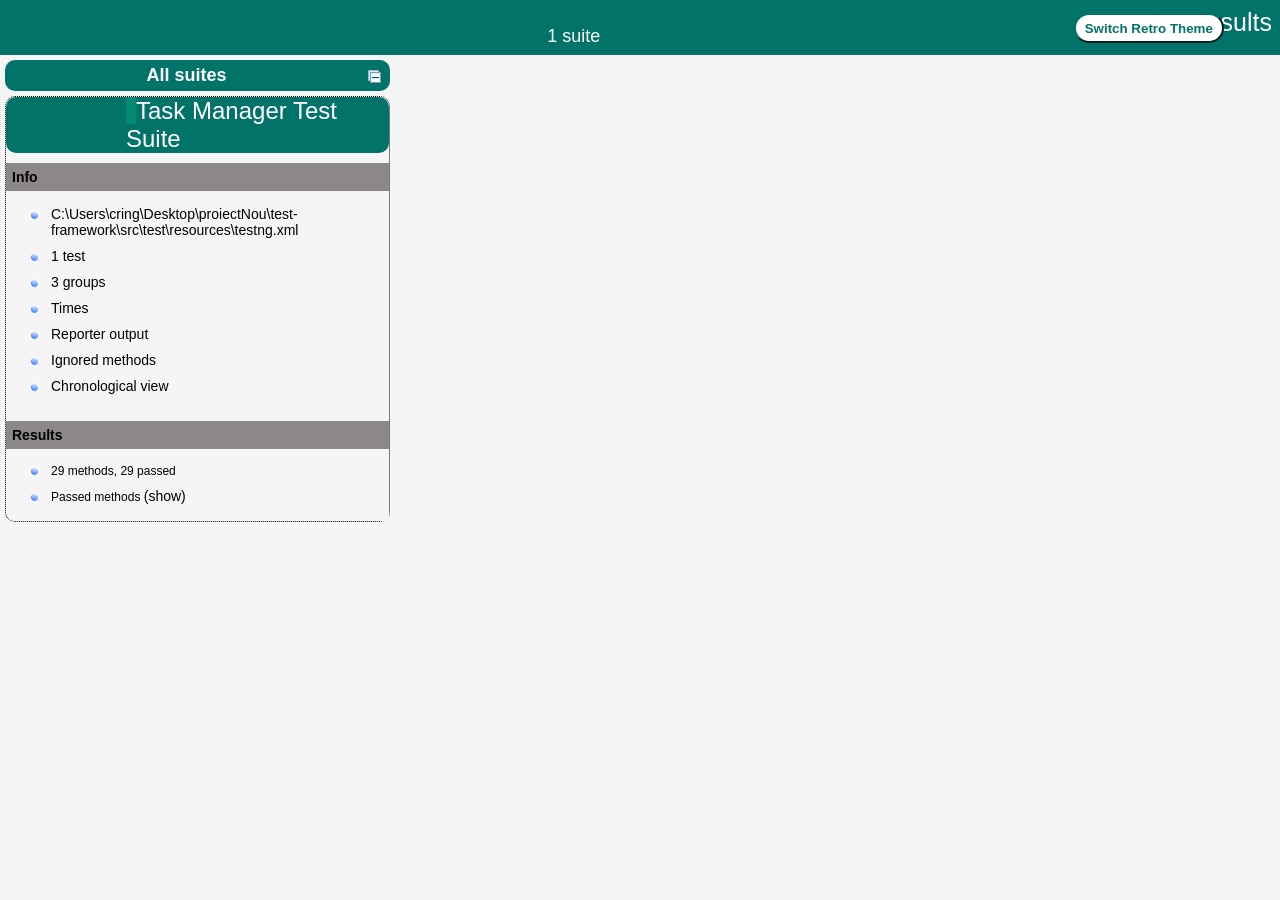
<file: test-framework/target/surefire-reports/index.html>
<!DOCTYPE html>

<html>
  <head>
  <meta charset='utf-8'>
  <title>TestNG reports</title>

    <link type="text/css" href="testng-reports1.css" rel="stylesheet" id="ultra" />
    <link type="text/css" href="testng-reports.css" rel="stylesheet" id="retro" disabled="false"/>
    <script type="text/javascript" src="jquery-3.6.0.min.js"></script>
    <script type="text/javascript" src="testng-reports.js"></script>
    <script type="text/javascript" src="https://www.google.com/jsapi"></script>
    <script type='text/javascript'>
      google.load('visualization', '1', {packages:['table']});
      google.setOnLoadCallback(drawTable);
      var suiteTableInitFunctions = new Array();
      var suiteTableData = new Array();
    </script>
    <!--
      <script type="text/javascript" src="jquery-ui/js/jquery-ui-1.8.16.custom.min.js"></script>
     -->
  </head>

  <body>    <div class="top-banner-root">
      <span class="top-banner-title-font">Test results</span>
      <button id="button" class="button">Switch Retro Theme</button> <!-- button -->
      <br/>
      <span class="top-banner-font-1">1 suite</span>
    </div> <!-- top-banner-root -->
    <div class="navigator-root">
      <div class="navigator-suite-header">
        <span>All suites</span>
        <a href="#" title="Collapse/expand all the suites" class="collapse-all-link">
          <img src="collapseall.gif" class="collapse-all-icon">
          </img> <!-- collapse-all-icon -->
        </a> <!-- collapse-all-link -->
      </div> <!-- navigator-suite-header -->
      <div class="suite">
        <div class="rounded-window">
          <div class="suite-header light-rounded-window-top">
            <a href="#" panel-name="suite-Task_Manager_Test_Suite" class="navigator-link">
              <span class="suite-name border-passed">Task Manager Test Suite</span>
            </a> <!-- navigator-link -->
          </div> <!-- suite-header light-rounded-window-top -->
          <div class="navigator-suite-content">
            <div class="suite-section-title">
              <span>Info</span>
            </div> <!-- suite-section-title -->
            <div class="suite-section-content">
              <ul>
                <li>
                  <a href="#" panel-name="test-xml-Task_Manager_Test_Suite" class="navigator-link ">
                    <span>C:\Users\cring\Desktop\proiectNou\test-framework\src\test\resources\testng.xml</span>
                  </a> <!-- navigator-link  -->
                </li>
                <li>
                  <a href="#" panel-name="testlist-Task_Manager_Test_Suite" class="navigator-link ">
                    <span class="test-stats">1 test</span>
                  </a> <!-- navigator-link  -->
                </li>
                <li>
                  <a href="#" panel-name="group-Task_Manager_Test_Suite" class="navigator-link ">
                    <span>3 groups</span>
                  </a> <!-- navigator-link  -->
                </li>
                <li>
                  <a href="#" panel-name="times-Task_Manager_Test_Suite" class="navigator-link ">
                    <span>Times</span>
                  </a> <!-- navigator-link  -->
                </li>
                <li>
                  <a href="#" panel-name="reporter-Task_Manager_Test_Suite" class="navigator-link ">
                    <span>Reporter output</span>
                  </a> <!-- navigator-link  -->
                </li>
                <li>
                  <a href="#" panel-name="ignored-methods-Task_Manager_Test_Suite" class="navigator-link ">
                    <span>Ignored methods</span>
                  </a> <!-- navigator-link  -->
                </li>
                <li>
                  <a href="#" panel-name="chronological-Task_Manager_Test_Suite" class="navigator-link ">
                    <span>Chronological view</span>
                  </a> <!-- navigator-link  -->
                </li>
              </ul>
            </div> <!-- suite-section-content -->
            <div class="result-section">
              <div class="suite-section-title">
                <span>Results</span>
              </div> <!-- suite-section-title -->
              <div class="suite-section-content">
                <ul>
                  <li>
                    <span class="method-stats">29 methods,   29 passed</span>
                  </li>
                  <li>
                    <span class="method-list-title passed">Passed methods</span>
                    <span class="show-or-hide-methods passed">
                      <a href="#" panel-name="suite-Task_Manager_Test_Suite" class="hide-methods passed suite-Task_Manager_Test_Suite"> (hide)</a> <!-- hide-methods passed suite-Task_Manager_Test_Suite -->
                      <a href="#" panel-name="suite-Task_Manager_Test_Suite" class="show-methods passed suite-Task_Manager_Test_Suite"> (show)</a> <!-- show-methods passed suite-Task_Manager_Test_Suite -->
                    </span>
                    <div class="method-list-content passed suite-Task_Manager_Test_Suite">
                      <span>
                        <img src="passed.png" width="3%"/>
                        <a href="#" panel-name="suite-Task_Manager_Test_Suite" title="tests.ui.TaskCRUDTests" class="method navigator-link" hash-for-method="cancelDeleteModal_taskRemainsInList">cancelDeleteModal_taskRemainsInList</a> <!-- method navigator-link -->
                      </span>
                      <br/>
                      <span>
                        <img src="passed.png" width="3%"/>
                        <a href="#" panel-name="suite-Task_Manager_Test_Suite" title="tests.ui.TaskCRUDTests" class="method navigator-link" hash-for-method="cancelEdit_resetsForm">cancelEdit_resetsForm</a> <!-- method navigator-link -->
                      </span>
                      <br/>
                      <span>
                        <img src="passed.png" width="3%"/>
                        <a href="#" panel-name="suite-Task_Manager_Test_Suite" title="tests.api.TasksApiTests" class="method navigator-link" hash-for-method="createTaskWithEmptyTitle_returns400">createTaskWithEmptyTitle_returns400</a> <!-- method navigator-link -->
                      </span>
                      <br/>
                      <span>
                        <img src="passed.png" width="3%"/>
                        <a href="#" panel-name="suite-Task_Manager_Test_Suite" title="tests.ui.TaskCRUDTests" class="method navigator-link" hash-for-method="createTaskWithEmptyTitle_showsError">createTaskWithEmptyTitle_showsError</a> <!-- method navigator-link -->
                      </span>
                      <br/>
                      <span>
                        <img src="passed.png" width="3%"/>
                        <a href="#" panel-name="suite-Task_Manager_Test_Suite" title="tests.ui.TaskCRUDTests" class="method navigator-link" hash-for-method="createTaskWithValidData_appearsInList">createTaskWithValidData_appearsInList</a> <!-- method navigator-link -->
                      </span>
                      <br/>
                      <span>
                        <img src="passed.png" width="3%"/>
                        <a href="#" panel-name="suite-Task_Manager_Test_Suite" title="tests.api.TasksApiTests" class="method navigator-link" hash-for-method="createTask_returns201WithBody">createTask_returns201WithBody</a> <!-- method navigator-link -->
                      </span>
                      <br/>
                      <span>
                        <img src="passed.png" width="3%"/>
                        <a href="#" panel-name="suite-Task_Manager_Test_Suite" title="tests.ui.TaskCRUDTests" class="method navigator-link" hash-for-method="deleteTaskWithConfirmation_removesFromList">deleteTaskWithConfirmation_removesFromList</a> <!-- method navigator-link -->
                      </span>
                      <br/>
                      <span>
                        <img src="passed.png" width="3%"/>
                        <a href="#" panel-name="suite-Task_Manager_Test_Suite" title="tests.api.TasksApiTests" class="method navigator-link" hash-for-method="deleteTask_returns204">deleteTask_returns204</a> <!-- method navigator-link -->
                      </span>
                      <br/>
                      <span>
                        <img src="passed.png" width="3%"/>
                        <a href="#" panel-name="suite-Task_Manager_Test_Suite" title="tests.ui.TaskCRUDTests" class="method navigator-link" hash-for-method="editExistingTask_updatesTitleInList">editExistingTask_updatesTitleInList</a> <!-- method navigator-link -->
                      </span>
                      <br/>
                      <span>
                        <img src="passed.png" width="3%"/>
                        <a href="#" panel-name="suite-Task_Manager_Test_Suite" title="tests.ui.TaskFilterTests" class="method navigator-link" hash-for-method="filterAll_showsAllTasks">filterAll_showsAllTasks</a> <!-- method navigator-link -->
                      </span>
                      <br/>
                      <span>
                        <img src="passed.png" width="3%"/>
                        <a href="#" panel-name="suite-Task_Manager_Test_Suite" title="tests.ui.TaskFilterTests" class="method navigator-link" hash-for-method="filterByDone_showsOnlyDoneTasks">filterByDone_showsOnlyDoneTasks</a> <!-- method navigator-link -->
                      </span>
                      <br/>
                      <span>
                        <img src="passed.png" width="3%"/>
                        <a href="#" panel-name="suite-Task_Manager_Test_Suite" title="tests.ui.TaskFilterTests" class="method navigator-link" hash-for-method="filterByInProgress_showsOnlyInProgressTasks">filterByInProgress_showsOnlyInProgressTasks</a> <!-- method navigator-link -->
                      </span>
                      <br/>
                      <span>
                        <img src="passed.png" width="3%"/>
                        <a href="#" panel-name="suite-Task_Manager_Test_Suite" title="tests.ui.TaskFilterTests" class="method navigator-link" hash-for-method="filterByPending_showsOnlyPendingTasks">filterByPending_showsOnlyPendingTasks</a> <!-- method navigator-link -->
                      </span>
                      <br/>
                      <span>
                        <img src="passed.png" width="3%"/>
                        <a href="#" panel-name="suite-Task_Manager_Test_Suite" title="tests.api.TasksApiTests" class="method navigator-link" hash-for-method="getTasksFilteredByStatus_returnsOnlyMatchingStatus">getTasksFilteredByStatus_returnsOnlyMatchingStatus</a> <!-- method navigator-link -->
                      </span>
                      <br/>
                      <span>
                        <img src="passed.png" width="3%"/>
                        <a href="#" panel-name="suite-Task_Manager_Test_Suite" title="tests.api.TasksApiTests" class="method navigator-link" hash-for-method="getTasksWithoutToken_returns401">getTasksWithoutToken_returns401</a> <!-- method navigator-link -->
                      </span>
                      <br/>
                      <span>
                        <img src="passed.png" width="3%"/>
                        <a href="#" panel-name="suite-Task_Manager_Test_Suite" title="tests.api.TasksApiTests" class="method navigator-link" hash-for-method="getTasks_returnsArray">getTasks_returnsArray</a> <!-- method navigator-link -->
                      </span>
                      <br/>
                      <span>
                        <img src="passed.png" width="3%"/>
                        <a href="#" panel-name="suite-Task_Manager_Test_Suite" title="tests.ui.LoginTests" class="method navigator-link" hash-for-method="loginWithEmptyFields_showsErrorMessage">loginWithEmptyFields_showsErrorMessage</a> <!-- method navigator-link -->
                      </span>
                      <br/>
                      <span>
                        <img src="passed.png" width="3%"/>
                        <a href="#" panel-name="suite-Task_Manager_Test_Suite" title="tests.api.AuthApiTests" class="method navigator-link" hash-for-method="loginWithNonExistentUser_returns401">loginWithNonExistentUser_returns401</a> <!-- method navigator-link -->
                      </span>
                      <br/>
                      <span>
                        <img src="passed.png" width="3%"/>
                        <a href="#" panel-name="suite-Task_Manager_Test_Suite" title="tests.ui.LoginTests" class="method navigator-link" hash-for-method="loginWithValidCredentials_redirectsToDashboard">loginWithValidCredentials_redirectsToDashboard</a> <!-- method navigator-link -->
                      </span>
                      <br/>
                      <span>
                        <img src="passed.png" width="3%"/>
                        <a href="#" panel-name="suite-Task_Manager_Test_Suite" title="tests.api.AuthApiTests" class="method navigator-link" hash-for-method="loginWithValidCredentials_returnsToken">loginWithValidCredentials_returnsToken</a> <!-- method navigator-link -->
                      </span>
                      <br/>
                      <span>
                        <img src="passed.png" width="3%"/>
                        <a href="#" panel-name="suite-Task_Manager_Test_Suite" title="tests.api.AuthApiTests" class="method navigator-link" hash-for-method="loginWithWrongPassword_returns401">loginWithWrongPassword_returns401</a> <!-- method navigator-link -->
                      </span>
                      <br/>
                      <span>
                        <img src="passed.png" width="3%"/>
                        <a href="#" panel-name="suite-Task_Manager_Test_Suite" title="tests.ui.LoginTests" class="method navigator-link" hash-for-method="loginWithWrongPassword_showsErrorMessage">loginWithWrongPassword_showsErrorMessage</a> <!-- method navigator-link -->
                      </span>
                      <br/>
                      <span>
                        <img src="passed.png" width="3%"/>
                        <a href="#" panel-name="suite-Task_Manager_Test_Suite" title="tests.ui.LoginTests" class="method navigator-link" hash-for-method="logout_redirectsToLoginPage">logout_redirectsToLoginPage</a> <!-- method navigator-link -->
                      </span>
                      <br/>
                      <span>
                        <img src="passed.png" width="3%"/>
                        <a href="#" panel-name="suite-Task_Manager_Test_Suite" title="tests.api.AuthApiTests" class="method navigator-link" hash-for-method="registerDuplicateUser_returns400">registerDuplicateUser_returns400</a> <!-- method navigator-link -->
                      </span>
                      <br/>
                      <span>
                        <img src="passed.png" width="3%"/>
                        <a href="#" panel-name="suite-Task_Manager_Test_Suite" title="tests.api.AuthApiTests" class="method navigator-link" hash-for-method="registerNewUser_returns200">registerNewUser_returns200</a> <!-- method navigator-link -->
                      </span>
                      <br/>
                      <span>
                        <img src="passed.png" width="3%"/>
                        <a href="#" panel-name="suite-Task_Manager_Test_Suite" title="tests.ui.LoginTests" class="method navigator-link" hash-for-method="registerNewUser_showsSuccessMessage">registerNewUser_showsSuccessMessage</a> <!-- method navigator-link -->
                      </span>
                      <br/>
                      <span>
                        <img src="passed.png" width="3%"/>
                        <a href="#" panel-name="suite-Task_Manager_Test_Suite" title="tests.api.AuthApiTests" class="method navigator-link" hash-for-method="registerWithEmptyUsername_returns400">registerWithEmptyUsername_returns400</a> <!-- method navigator-link -->
                      </span>
                      <br/>
                      <span>
                        <img src="passed.png" width="3%"/>
                        <a href="#" panel-name="suite-Task_Manager_Test_Suite" title="tests.ui.TaskFilterTests" class="method navigator-link" hash-for-method="switchingFilterBackToAll_restoresFullList">switchingFilterBackToAll_restoresFullList</a> <!-- method navigator-link -->
                      </span>
                      <br/>
                      <span>
                        <img src="passed.png" width="3%"/>
                        <a href="#" panel-name="suite-Task_Manager_Test_Suite" title="tests.api.TasksApiTests" class="method navigator-link" hash-for-method="updateTask_changesFields">updateTask_changesFields</a> <!-- method navigator-link -->
                      </span>
                      <br/>
                    </div> <!-- method-list-content passed suite-Task_Manager_Test_Suite -->
                  </li>
                </ul>
              </div> <!-- suite-section-content -->
            </div> <!-- result-section -->
          </div> <!-- navigator-suite-content -->
        </div> <!-- rounded-window -->
      </div> <!-- suite -->
    </div> <!-- navigator-root -->
    <div class="wrapper">
      <div class="main-panel-root">
        <div panel-name="suite-Task_Manager_Test_Suite" class="panel Task_Manager_Test_Suite">
          <div class="suite-Task_Manager_Test_Suite-class-passed">
            <div class="main-panel-header rounded-window-top">
              <img src="passed.png"/>
              <span class="class-name">tests.api.AuthApiTests</span>
            </div> <!-- main-panel-header rounded-window-top -->
            <div class="main-panel-content rounded-window-bottom">
              <div class="method">
                <div class="method-content">
                  <a name="loginWithNonExistentUser_returns401">
                  </a> <!-- loginWithNonExistentUser_returns401 -->
                  <span class="method-name">loginWithNonExistentUser_returns401</span>
                  <em>
(Login with a non-existent username returns 401)                  </em>
                </div> <!-- method-content -->
              </div> <!-- method -->
              <div class="method">
                <div class="method-content">
                  <a name="loginWithValidCredentials_returnsToken">
                  </a> <!-- loginWithValidCredentials_returnsToken -->
                  <span class="method-name">loginWithValidCredentials_returnsToken</span>
                  <em>
(Login with valid credentials returns 200 and a non-empty token)                  </em>
                </div> <!-- method-content -->
              </div> <!-- method -->
              <div class="method">
                <div class="method-content">
                  <a name="loginWithWrongPassword_returns401">
                  </a> <!-- loginWithWrongPassword_returns401 -->
                  <span class="method-name">loginWithWrongPassword_returns401</span>
                  <em>
(Login with wrong password returns 401 with an error message)                  </em>
                </div> <!-- method-content -->
              </div> <!-- method -->
              <div class="method">
                <div class="method-content">
                  <a name="registerDuplicateUser_returns400">
                  </a> <!-- registerDuplicateUser_returns400 -->
                  <span class="method-name">registerDuplicateUser_returns400</span>
                  <em>
(Registering with a duplicate username returns 400 with an error)                  </em>
                </div> <!-- method-content -->
              </div> <!-- method -->
              <div class="method">
                <div class="method-content">
                  <a name="registerNewUser_returns200">
                  </a> <!-- registerNewUser_returns200 -->
                  <span class="method-name">registerNewUser_returns200</span>
                  <em>
(Registering a new user returns 200 and a success message)                  </em>
                </div> <!-- method-content -->
              </div> <!-- method -->
              <div class="method">
                <div class="method-content">
                  <a name="registerWithEmptyUsername_returns400">
                  </a> <!-- registerWithEmptyUsername_returns400 -->
                  <span class="method-name">registerWithEmptyUsername_returns400</span>
                  <em>
(Registering with an empty username returns 400)                  </em>
                </div> <!-- method-content -->
              </div> <!-- method -->
            </div> <!-- main-panel-content rounded-window-bottom -->
          </div> <!-- suite-Task_Manager_Test_Suite-class-passed -->
          <div class="suite-Task_Manager_Test_Suite-class-passed">
            <div class="main-panel-header rounded-window-top">
              <img src="passed.png"/>
              <span class="class-name">tests.ui.LoginTests</span>
            </div> <!-- main-panel-header rounded-window-top -->
            <div class="main-panel-content rounded-window-bottom">
              <div class="method">
                <div class="method-content">
                  <a name="loginWithEmptyFields_showsErrorMessage">
                  </a> <!-- loginWithEmptyFields_showsErrorMessage -->
                  <span class="method-name">loginWithEmptyFields_showsErrorMessage</span>
                  <em>
(Submitting the login form with empty fields shows an error)                  </em>
                </div> <!-- method-content -->
              </div> <!-- method -->
              <div class="method">
                <div class="method-content">
                  <a name="loginWithValidCredentials_redirectsToDashboard">
                  </a> <!-- loginWithValidCredentials_redirectsToDashboard -->
                  <span class="method-name">loginWithValidCredentials_redirectsToDashboard</span>
                  <em>
(Logging in with valid credentials redirects to the dashboard)                  </em>
                </div> <!-- method-content -->
              </div> <!-- method -->
              <div class="method">
                <div class="method-content">
                  <a name="loginWithWrongPassword_showsErrorMessage">
                  </a> <!-- loginWithWrongPassword_showsErrorMessage -->
                  <span class="method-name">loginWithWrongPassword_showsErrorMessage</span>
                  <em>
(Logging in with a wrong password shows an error message)                  </em>
                </div> <!-- method-content -->
              </div> <!-- method -->
              <div class="method">
                <div class="method-content">
                  <a name="logout_redirectsToLoginPage">
                  </a> <!-- logout_redirectsToLoginPage -->
                  <span class="method-name">logout_redirectsToLoginPage</span>
                  <em>
(Logging out from the dashboard redirects back to the login page)                  </em>
                </div> <!-- method-content -->
              </div> <!-- method -->
              <div class="method">
                <div class="method-content">
                  <a name="registerNewUser_showsSuccessMessage">
                  </a> <!-- registerNewUser_showsSuccessMessage -->
                  <span class="method-name">registerNewUser_showsSuccessMessage</span>
                  <em>
(Registering a new user via the register form shows a success message)                  </em>
                </div> <!-- method-content -->
              </div> <!-- method -->
            </div> <!-- main-panel-content rounded-window-bottom -->
          </div> <!-- suite-Task_Manager_Test_Suite-class-passed -->
          <div class="suite-Task_Manager_Test_Suite-class-passed">
            <div class="main-panel-header rounded-window-top">
              <img src="passed.png"/>
              <span class="class-name">tests.ui.TaskFilterTests</span>
            </div> <!-- main-panel-header rounded-window-top -->
            <div class="main-panel-content rounded-window-bottom">
              <div class="method">
                <div class="method-content">
                  <a name="filterAll_showsAllTasks">
                  </a> <!-- filterAll_showsAllTasks -->
                  <span class="method-name">filterAll_showsAllTasks</span>
                  <em>
(Clicking 'All' filter shows all 3 tasks)                  </em>
                </div> <!-- method-content -->
              </div> <!-- method -->
              <div class="method">
                <div class="method-content">
                  <a name="filterByDone_showsOnlyDoneTasks">
                  </a> <!-- filterByDone_showsOnlyDoneTasks -->
                  <span class="method-name">filterByDone_showsOnlyDoneTasks</span>
                  <em>
(Clicking 'Done' filter shows only DONE tasks)                  </em>
                </div> <!-- method-content -->
              </div> <!-- method -->
              <div class="method">
                <div class="method-content">
                  <a name="filterByInProgress_showsOnlyInProgressTasks">
                  </a> <!-- filterByInProgress_showsOnlyInProgressTasks -->
                  <span class="method-name">filterByInProgress_showsOnlyInProgressTasks</span>
                  <em>
(Clicking 'In Progress' filter shows only IN_PROGRESS tasks)                  </em>
                </div> <!-- method-content -->
              </div> <!-- method -->
              <div class="method">
                <div class="method-content">
                  <a name="filterByPending_showsOnlyPendingTasks">
                  </a> <!-- filterByPending_showsOnlyPendingTasks -->
                  <span class="method-name">filterByPending_showsOnlyPendingTasks</span>
                  <em>
(Clicking 'Pending' filter shows only PENDING tasks)                  </em>
                </div> <!-- method-content -->
              </div> <!-- method -->
              <div class="method">
                <div class="method-content">
                  <a name="switchingFilterBackToAll_restoresFullList">
                  </a> <!-- switchingFilterBackToAll_restoresFullList -->
                  <span class="method-name">switchingFilterBackToAll_restoresFullList</span>
                  <em>
(Switching from a filtered view back to ALL shows all tasks again)                  </em>
                </div> <!-- method-content -->
              </div> <!-- method -->
            </div> <!-- main-panel-content rounded-window-bottom -->
          </div> <!-- suite-Task_Manager_Test_Suite-class-passed -->
          <div class="suite-Task_Manager_Test_Suite-class-passed">
            <div class="main-panel-header rounded-window-top">
              <img src="passed.png"/>
              <span class="class-name">tests.ui.TaskCRUDTests</span>
            </div> <!-- main-panel-header rounded-window-top -->
            <div class="main-panel-content rounded-window-bottom">
              <div class="method">
                <div class="method-content">
                  <a name="cancelDeleteModal_taskRemainsInList">
                  </a> <!-- cancelDeleteModal_taskRemainsInList -->
                  <span class="method-name">cancelDeleteModal_taskRemainsInList</span>
                  <em>
(Cancelling the delete modal keeps the task in the list)                  </em>
                </div> <!-- method-content -->
              </div> <!-- method -->
              <div class="method">
                <div class="method-content">
                  <a name="cancelEdit_resetsForm">
                  </a> <!-- cancelEdit_resetsForm -->
                  <span class="method-name">cancelEdit_resetsForm</span>
                  <em>
(Clicking Cancel in edit mode restores the form to its initial state)                  </em>
                </div> <!-- method-content -->
              </div> <!-- method -->
              <div class="method">
                <div class="method-content">
                  <a name="createTaskWithEmptyTitle_showsError">
                  </a> <!-- createTaskWithEmptyTitle_showsError -->
                  <span class="method-name">createTaskWithEmptyTitle_showsError</span>
                  <em>
(Submitting the task form with an empty title shows an error)                  </em>
                </div> <!-- method-content -->
              </div> <!-- method -->
              <div class="method">
                <div class="method-content">
                  <a name="createTaskWithValidData_appearsInList">
                  </a> <!-- createTaskWithValidData_appearsInList -->
                  <span class="method-name">createTaskWithValidData_appearsInList</span>
                  <em>
(Creating a task with a valid title makes it appear in the list)                  </em>
                </div> <!-- method-content -->
              </div> <!-- method -->
              <div class="method">
                <div class="method-content">
                  <a name="deleteTaskWithConfirmation_removesFromList">
                  </a> <!-- deleteTaskWithConfirmation_removesFromList -->
                  <span class="method-name">deleteTaskWithConfirmation_removesFromList</span>
                  <em>
(Deleting a task with confirmation removes it from the list)                  </em>
                </div> <!-- method-content -->
              </div> <!-- method -->
              <div class="method">
                <div class="method-content">
                  <a name="editExistingTask_updatesTitleInList">
                  </a> <!-- editExistingTask_updatesTitleInList -->
                  <span class="method-name">editExistingTask_updatesTitleInList</span>
                  <em>
(Editing a task updates its title in the list)                  </em>
                </div> <!-- method-content -->
              </div> <!-- method -->
            </div> <!-- main-panel-content rounded-window-bottom -->
          </div> <!-- suite-Task_Manager_Test_Suite-class-passed -->
          <div class="suite-Task_Manager_Test_Suite-class-passed">
            <div class="main-panel-header rounded-window-top">
              <img src="passed.png"/>
              <span class="class-name">tests.api.TasksApiTests</span>
            </div> <!-- main-panel-header rounded-window-top -->
            <div class="main-panel-content rounded-window-bottom">
              <div class="method">
                <div class="method-content">
                  <a name="createTaskWithEmptyTitle_returns400">
                  </a> <!-- createTaskWithEmptyTitle_returns400 -->
                  <span class="method-name">createTaskWithEmptyTitle_returns400</span>
                  <em>
(Creating a task without a title returns 400)                  </em>
                </div> <!-- method-content -->
              </div> <!-- method -->
              <div class="method">
                <div class="method-content">
                  <a name="createTask_returns201WithBody">
                  </a> <!-- createTask_returns201WithBody -->
                  <span class="method-name">createTask_returns201WithBody</span>
                  <em>
(Creating a task returns 201 with id, title and status PENDING)                  </em>
                </div> <!-- method-content -->
              </div> <!-- method -->
              <div class="method">
                <div class="method-content">
                  <a name="deleteTask_returns204">
                  </a> <!-- deleteTask_returns204 -->
                  <span class="method-name">deleteTask_returns204</span>
                  <em>
(Deleting a task returns 204 and the task no longer exists)                  </em>
                </div> <!-- method-content -->
              </div> <!-- method -->
              <div class="method">
                <div class="method-content">
                  <a name="getTasksFilteredByStatus_returnsOnlyMatchingStatus">
                  </a> <!-- getTasksFilteredByStatus_returnsOnlyMatchingStatus -->
                  <span class="method-name">getTasksFilteredByStatus_returnsOnlyMatchingStatus</span>
                  <em>
(GET /api/tasks?status=PENDING returns only PENDING tasks)                  </em>
                </div> <!-- method-content -->
              </div> <!-- method -->
              <div class="method">
                <div class="method-content">
                  <a name="getTasksWithoutToken_returns401">
                  </a> <!-- getTasksWithoutToken_returns401 -->
                  <span class="method-name">getTasksWithoutToken_returns401</span>
                  <em>
(Accessing tasks without a token returns 401)                  </em>
                </div> <!-- method-content -->
              </div> <!-- method -->
              <div class="method">
                <div class="method-content">
                  <a name="getTasks_returnsArray">
                  </a> <!-- getTasks_returnsArray -->
                  <span class="method-name">getTasks_returnsArray</span>
                  <em>
(GET /api/tasks returns a JSON array)                  </em>
                </div> <!-- method-content -->
              </div> <!-- method -->
              <div class="method">
                <div class="method-content">
                  <a name="updateTask_changesFields">
                  </a> <!-- updateTask_changesFields -->
                  <span class="method-name">updateTask_changesFields</span>
                  <em>
(Updating a task changes its title and status correctly)                  </em>
                </div> <!-- method-content -->
              </div> <!-- method -->
            </div> <!-- main-panel-content rounded-window-bottom -->
          </div> <!-- suite-Task_Manager_Test_Suite-class-passed -->
        </div> <!-- panel Task_Manager_Test_Suite -->
        <div panel-name="test-xml-Task_Manager_Test_Suite" class="panel">
          <div class="main-panel-header rounded-window-top">
            <span class="header-content">C:\Users\cring\Desktop\proiectNou\test-framework\src\test\resources\testng.xml</span>
          </div> <!-- main-panel-header rounded-window-top -->
          <div class="main-panel-content rounded-window-bottom">
            <pre>
&lt;?xml version=&quot;1.0&quot; encoding=&quot;UTF-8&quot;?&gt;
&lt;!DOCTYPE suite SYSTEM &quot;https://testng.org/testng-1.0.dtd&quot;&gt;
&lt;suite name=&quot;Task Manager Test Suite&quot; guice-stage=&quot;DEVELOPMENT&quot; verbose=&quot;0&quot;&gt;
  &lt;listeners&gt;
    &lt;listener class-name=&quot;utils.ExtentReportListener&quot;/&gt;
  &lt;/listeners&gt;
  &lt;test thread-count=&quot;5&quot; name=&quot;Full Regression Suite&quot; verbose=&quot;0&quot;&gt;
    &lt;classes&gt;
      &lt;class name=&quot;tests.api.AuthApiTests&quot;/&gt;
      &lt;class name=&quot;tests.api.TasksApiTests&quot;/&gt;
      &lt;class name=&quot;tests.ui.LoginTests&quot;/&gt;
      &lt;class name=&quot;tests.ui.TaskCRUDTests&quot;/&gt;
      &lt;class name=&quot;tests.ui.TaskFilterTests&quot;/&gt;
    &lt;/classes&gt;
  &lt;/test&gt; &lt;!-- Full Regression Suite --&gt;
&lt;/suite&gt; &lt;!-- Task Manager Test Suite --&gt;
            </pre>
          </div> <!-- main-panel-content rounded-window-bottom -->
        </div> <!-- panel -->
        <div panel-name="testlist-Task_Manager_Test_Suite" class="panel">
          <div class="main-panel-header rounded-window-top">
            <span class="header-content">Tests for Task Manager Test Suite</span>
          </div> <!-- main-panel-header rounded-window-top -->
          <div class="main-panel-content rounded-window-bottom">
            <ul>
              <li>
                <span class="test-name">Full Regression Suite (5 classes)</span>
              </li>
            </ul>
          </div> <!-- main-panel-content rounded-window-bottom -->
        </div> <!-- panel -->
        <div panel-name="group-Task_Manager_Test_Suite" class="panel">
          <div class="main-panel-header rounded-window-top">
            <span class="header-content">Groups for Task Manager Test Suite</span>
          </div> <!-- main-panel-header rounded-window-top -->
          <div class="main-panel-content rounded-window-bottom">
            <div class="test-group">
              <span class="test-group-name">api</span>
              <br/>
              <div class="method-in-group">
                <span class="method-in-group-name">createTaskWithEmptyTitle_returns400</span>
                <br/>
              </div> <!-- method-in-group -->
              <div class="method-in-group">
                <span class="method-in-group-name">createTask_returns201WithBody</span>
                <br/>
              </div> <!-- method-in-group -->
              <div class="method-in-group">
                <span class="method-in-group-name">deleteTask_returns204</span>
                <br/>
              </div> <!-- method-in-group -->
              <div class="method-in-group">
                <span class="method-in-group-name">getTasksFilteredByStatus_returnsOnlyMatchingStatus</span>
                <br/>
              </div> <!-- method-in-group -->
              <div class="method-in-group">
                <span class="method-in-group-name">getTasksWithoutToken_returns401</span>
                <br/>
              </div> <!-- method-in-group -->
              <div class="method-in-group">
                <span class="method-in-group-name">getTasks_returnsArray</span>
                <br/>
              </div> <!-- method-in-group -->
              <div class="method-in-group">
                <span class="method-in-group-name">loginWithNonExistentUser_returns401</span>
                <br/>
              </div> <!-- method-in-group -->
              <div class="method-in-group">
                <span class="method-in-group-name">loginWithValidCredentials_returnsToken</span>
                <br/>
              </div> <!-- method-in-group -->
              <div class="method-in-group">
                <span class="method-in-group-name">loginWithWrongPassword_returns401</span>
                <br/>
              </div> <!-- method-in-group -->
              <div class="method-in-group">
                <span class="method-in-group-name">registerDuplicateUser_returns400</span>
                <br/>
              </div> <!-- method-in-group -->
              <div class="method-in-group">
                <span class="method-in-group-name">registerNewUser_returns200</span>
                <br/>
              </div> <!-- method-in-group -->
              <div class="method-in-group">
                <span class="method-in-group-name">registerWithEmptyUsername_returns400</span>
                <br/>
              </div> <!-- method-in-group -->
              <div class="method-in-group">
                <span class="method-in-group-name">updateTask_changesFields</span>
                <br/>
              </div> <!-- method-in-group -->
            </div> <!-- test-group -->
            <div class="test-group">
              <span class="test-group-name">smoke</span>
              <br/>
              <div class="method-in-group">
                <span class="method-in-group-name">createTask_returns201WithBody</span>
                <br/>
              </div> <!-- method-in-group -->
              <div class="method-in-group">
                <span class="method-in-group-name">loginWithValidCredentials_redirectsToDashboard</span>
                <br/>
              </div> <!-- method-in-group -->
              <div class="method-in-group">
                <span class="method-in-group-name">loginWithValidCredentials_returnsToken</span>
                <br/>
              </div> <!-- method-in-group -->
              <div class="method-in-group">
                <span class="method-in-group-name">registerNewUser_returns200</span>
                <br/>
              </div> <!-- method-in-group -->
            </div> <!-- test-group -->
            <div class="test-group">
              <span class="test-group-name">ui</span>
              <br/>
              <div class="method-in-group">
                <span class="method-in-group-name">cancelDeleteModal_taskRemainsInList</span>
                <br/>
              </div> <!-- method-in-group -->
              <div class="method-in-group">
                <span class="method-in-group-name">cancelEdit_resetsForm</span>
                <br/>
              </div> <!-- method-in-group -->
              <div class="method-in-group">
                <span class="method-in-group-name">createTaskWithEmptyTitle_showsError</span>
                <br/>
              </div> <!-- method-in-group -->
              <div class="method-in-group">
                <span class="method-in-group-name">createTaskWithValidData_appearsInList</span>
                <br/>
              </div> <!-- method-in-group -->
              <div class="method-in-group">
                <span class="method-in-group-name">deleteTaskWithConfirmation_removesFromList</span>
                <br/>
              </div> <!-- method-in-group -->
              <div class="method-in-group">
                <span class="method-in-group-name">editExistingTask_updatesTitleInList</span>
                <br/>
              </div> <!-- method-in-group -->
              <div class="method-in-group">
                <span class="method-in-group-name">filterAll_showsAllTasks</span>
                <br/>
              </div> <!-- method-in-group -->
              <div class="method-in-group">
                <span class="method-in-group-name">filterByDone_showsOnlyDoneTasks</span>
                <br/>
              </div> <!-- method-in-group -->
              <div class="method-in-group">
                <span class="method-in-group-name">filterByInProgress_showsOnlyInProgressTasks</span>
                <br/>
              </div> <!-- method-in-group -->
              <div class="method-in-group">
                <span class="method-in-group-name">filterByPending_showsOnlyPendingTasks</span>
                <br/>
              </div> <!-- method-in-group -->
              <div class="method-in-group">
                <span class="method-in-group-name">loginWithEmptyFields_showsErrorMessage</span>
                <br/>
              </div> <!-- method-in-group -->
              <div class="method-in-group">
                <span class="method-in-group-name">loginWithValidCredentials_redirectsToDashboard</span>
                <br/>
              </div> <!-- method-in-group -->
              <div class="method-in-group">
                <span class="method-in-group-name">loginWithWrongPassword_showsErrorMessage</span>
                <br/>
              </div> <!-- method-in-group -->
              <div class="method-in-group">
                <span class="method-in-group-name">logout_redirectsToLoginPage</span>
                <br/>
              </div> <!-- method-in-group -->
              <div class="method-in-group">
                <span class="method-in-group-name">registerNewUser_showsSuccessMessage</span>
                <br/>
              </div> <!-- method-in-group -->
              <div class="method-in-group">
                <span class="method-in-group-name">switchingFilterBackToAll_restoresFullList</span>
                <br/>
              </div> <!-- method-in-group -->
            </div> <!-- test-group -->
          </div> <!-- main-panel-content rounded-window-bottom -->
        </div> <!-- panel -->
        <div panel-name="times-Task_Manager_Test_Suite" class="panel">
          <div class="main-panel-header rounded-window-top">
            <span class="header-content">Times for Task Manager Test Suite</span>
          </div> <!-- main-panel-header rounded-window-top -->
          <div class="main-panel-content rounded-window-bottom">
            <div class="times-div">
              <script type="text/javascript">
suiteTableInitFunctions.push('tableData_Task_Manager_Test_Suite');
function tableData_Task_Manager_Test_Suite() {
var data = new google.visualization.DataTable();
data.addColumn('number', 'Number');
data.addColumn('string', 'Method');
data.addColumn('string', 'Class');
data.addColumn('number', 'Time (ms)');
data.addRows(29);
data.setCell(0, 0, 0)
data.setCell(0, 1, 'logout_redirectsToLoginPage')
data.setCell(0, 2, 'tests.ui.LoginTests')
data.setCell(0, 3, 729);
data.setCell(1, 0, 1)
data.setCell(1, 1, 'switchingFilterBackToAll_restoresFullList')
data.setCell(1, 2, 'tests.ui.TaskFilterTests')
data.setCell(1, 3, 619);
data.setCell(2, 0, 2)
data.setCell(2, 1, 'filterByPending_showsOnlyPendingTasks')
data.setCell(2, 2, 'tests.ui.TaskFilterTests')
data.setCell(2, 3, 598);
data.setCell(3, 0, 3)
data.setCell(3, 1, 'filterByDone_showsOnlyDoneTasks')
data.setCell(3, 2, 'tests.ui.TaskFilterTests')
data.setCell(3, 3, 588);
data.setCell(4, 0, 4)
data.setCell(4, 1, 'filterAll_showsAllTasks')
data.setCell(4, 2, 'tests.ui.TaskFilterTests')
data.setCell(4, 3, 575);
data.setCell(5, 0, 5)
data.setCell(5, 1, 'editExistingTask_updatesTitleInList')
data.setCell(5, 2, 'tests.ui.TaskCRUDTests')
data.setCell(5, 3, 211);
data.setCell(6, 0, 6)
data.setCell(6, 1, 'loginWithWrongPassword_showsErrorMessage')
data.setCell(6, 2, 'tests.ui.LoginTests')
data.setCell(6, 3, 201);
data.setCell(7, 0, 7)
data.setCell(7, 1, 'createTaskWithValidData_appearsInList')
data.setCell(7, 2, 'tests.ui.TaskCRUDTests')
data.setCell(7, 3, 191);
data.setCell(8, 0, 8)
data.setCell(8, 1, 'loginWithValidCredentials_redirectsToDashboard')
data.setCell(8, 2, 'tests.ui.LoginTests')
data.setCell(8, 3, 191);
data.setCell(9, 0, 9)
data.setCell(9, 1, 'loginWithEmptyFields_showsErrorMessage')
data.setCell(9, 2, 'tests.ui.LoginTests')
data.setCell(9, 3, 191);
data.setCell(10, 0, 10)
data.setCell(10, 1, 'registerNewUser_showsSuccessMessage')
data.setCell(10, 2, 'tests.ui.LoginTests')
data.setCell(10, 3, 183);
data.setCell(11, 0, 11)
data.setCell(11, 1, 'cancelDeleteModal_taskRemainsInList')
data.setCell(11, 2, 'tests.ui.TaskCRUDTests')
data.setCell(11, 3, 161);
data.setCell(12, 0, 12)
data.setCell(12, 1, 'cancelEdit_resetsForm')
data.setCell(12, 2, 'tests.ui.TaskCRUDTests')
data.setCell(12, 3, 142);
data.setCell(13, 0, 13)
data.setCell(13, 1, 'deleteTaskWithConfirmation_removesFromList')
data.setCell(13, 2, 'tests.ui.TaskCRUDTests')
data.setCell(13, 3, 133);
data.setCell(14, 0, 14)
data.setCell(14, 1, 'filterByInProgress_showsOnlyInProgressTasks')
data.setCell(14, 2, 'tests.ui.TaskFilterTests')
data.setCell(14, 3, 106);
data.setCell(15, 0, 15)
data.setCell(15, 1, 'loginWithNonExistentUser_returns401')
data.setCell(15, 2, 'tests.api.AuthApiTests')
data.setCell(15, 3, 70);
data.setCell(16, 0, 16)
data.setCell(16, 1, 'createTaskWithEmptyTitle_showsError')
data.setCell(16, 2, 'tests.ui.TaskCRUDTests')
data.setCell(16, 3, 69);
data.setCell(17, 0, 17)
data.setCell(17, 1, 'getTasksFilteredByStatus_returnsOnlyMatchingStatus')
data.setCell(17, 2, 'tests.api.TasksApiTests')
data.setCell(17, 3, 61);
data.setCell(18, 0, 18)
data.setCell(18, 1, 'updateTask_changesFields')
data.setCell(18, 2, 'tests.api.TasksApiTests')
data.setCell(18, 3, 34);
data.setCell(19, 0, 19)
data.setCell(19, 1, 'deleteTask_returns204')
data.setCell(19, 2, 'tests.api.TasksApiTests')
data.setCell(19, 3, 29);
data.setCell(20, 0, 20)
data.setCell(20, 1, 'loginWithValidCredentials_returnsToken')
data.setCell(20, 2, 'tests.api.AuthApiTests')
data.setCell(20, 3, 25);
data.setCell(21, 0, 21)
data.setCell(21, 1, 'createTask_returns201WithBody')
data.setCell(21, 2, 'tests.api.TasksApiTests')
data.setCell(21, 3, 24);
data.setCell(22, 0, 22)
data.setCell(22, 1, 'getTasks_returnsArray')
data.setCell(22, 2, 'tests.api.TasksApiTests')
data.setCell(22, 3, 21);
data.setCell(23, 0, 23)
data.setCell(23, 1, 'registerDuplicateUser_returns400')
data.setCell(23, 2, 'tests.api.AuthApiTests')
data.setCell(23, 3, 20);
data.setCell(24, 0, 24)
data.setCell(24, 1, 'loginWithWrongPassword_returns401')
data.setCell(24, 2, 'tests.api.AuthApiTests')
data.setCell(24, 3, 16);
data.setCell(25, 0, 25)
data.setCell(25, 1, 'registerWithEmptyUsername_returns400')
data.setCell(25, 2, 'tests.api.AuthApiTests')
data.setCell(25, 3, 15);
data.setCell(26, 0, 26)
data.setCell(26, 1, 'registerNewUser_returns200')
data.setCell(26, 2, 'tests.api.AuthApiTests')
data.setCell(26, 3, 15);
data.setCell(27, 0, 27)
data.setCell(27, 1, 'createTaskWithEmptyTitle_returns400')
data.setCell(27, 2, 'tests.api.TasksApiTests')
data.setCell(27, 3, 13);
data.setCell(28, 0, 28)
data.setCell(28, 1, 'getTasksWithoutToken_returns401')
data.setCell(28, 2, 'tests.api.TasksApiTests')
data.setCell(28, 3, 7);
window.suiteTableData['Task_Manager_Test_Suite']= { tableData: data, tableDiv: 'times-div-Task_Manager_Test_Suite'}
return data;
}
              </script>
              <span class="suite-total-time">Total running time: 5 seconds</span>
              <div id="times-div-Task_Manager_Test_Suite">
              </div> <!-- times-div-Task_Manager_Test_Suite -->
            </div> <!-- times-div -->
          </div> <!-- main-panel-content rounded-window-bottom -->
        </div> <!-- panel -->
        <div panel-name="reporter-Task_Manager_Test_Suite" class="panel">
          <div class="main-panel-header rounded-window-top">
            <span class="header-content">Reporter output for Task Manager Test Suite</span>
          </div> <!-- main-panel-header rounded-window-top -->
          <div class="main-panel-content rounded-window-bottom">
          </div> <!-- main-panel-content rounded-window-bottom -->
        </div> <!-- panel -->
        <div panel-name="ignored-methods-Task_Manager_Test_Suite" class="panel">
          <div class="main-panel-header rounded-window-top">
            <span class="header-content">0 ignored methods</span>
          </div> <!-- main-panel-header rounded-window-top -->
          <div class="main-panel-content rounded-window-bottom">
          </div> <!-- main-panel-content rounded-window-bottom -->
        </div> <!-- panel -->
        <div panel-name="chronological-Task_Manager_Test_Suite" class="panel">
          <div class="main-panel-header rounded-window-top">
            <span class="header-content">Methods in chronological order</span>
          </div> <!-- main-panel-header rounded-window-top -->
          <div class="main-panel-content rounded-window-bottom">
            <div class="chronological-class">
              <div class="chronological-class-name">tests.api.AuthApiTests</div> <!-- chronological-class-name -->
              <div class="configuration-class before">
                <span class="method-name">setUpApi</span>
                <span class="method-start">0 ms</span>
              </div> <!-- configuration-class before -->
              <div class="test-method">
                <span class="method-name">loginWithNonExistentUser_returns401</span>
                <span class="method-start">1159 ms</span>
              </div> <!-- test-method -->
              <div class="test-method">
                <span class="method-name">loginWithValidCredentials_returnsToken</span>
                <span class="method-start">1234 ms</span>
              </div> <!-- test-method -->
              <div class="test-method">
                <span class="method-name">loginWithWrongPassword_returns401</span>
                <span class="method-start">1260 ms</span>
              </div> <!-- test-method -->
              <div class="test-method">
                <span class="method-name">registerDuplicateUser_returns400</span>
                <span class="method-start">1277 ms</span>
              </div> <!-- test-method -->
              <div class="test-method">
                <span class="method-name">registerNewUser_returns200</span>
                <span class="method-start">1298 ms</span>
              </div> <!-- test-method -->
              <div class="test-method">
                <span class="method-name">registerWithEmptyUsername_returns400</span>
                <span class="method-start">1314 ms</span>
              </div> <!-- test-method -->
            </div> <!-- chronological-class -->
            <div class="chronological-class">
              <div class="chronological-class-name">tests.api.TasksApiTests</div> <!-- chronological-class-name -->
              <div class="configuration-class before">
                <span class="method-name">setUpApi</span>
                <span class="method-start">1331 ms</span>
              </div> <!-- configuration-class before -->
              <div class="test-method">
                <span class="method-name">createTaskWithEmptyTitle_returns400</span>
                <span class="method-start">1352 ms</span>
              </div> <!-- test-method -->
              <div class="test-method">
                <span class="method-name">createTask_returns201WithBody</span>
                <span class="method-start">1365 ms</span>
              </div> <!-- test-method -->
              <div class="test-method">
                <span class="method-name">deleteTask_returns204</span>
                <span class="method-start">1390 ms</span>
              </div> <!-- test-method -->
              <div class="test-method">
                <span class="method-name">getTasksFilteredByStatus_returnsOnlyMatchingStatus</span>
                <span class="method-start">1419 ms</span>
              </div> <!-- test-method -->
              <div class="test-method">
                <span class="method-name">getTasksWithoutToken_returns401</span>
                <span class="method-start">1481 ms</span>
              </div> <!-- test-method -->
              <div class="test-method">
                <span class="method-name">getTasks_returnsArray</span>
                <span class="method-start">1488 ms</span>
              </div> <!-- test-method -->
              <div class="test-method">
                <span class="method-name">updateTask_changesFields</span>
                <span class="method-start">1509 ms</span>
              </div> <!-- test-method -->
            </div> <!-- chronological-class -->
            <div class="chronological-class">
              <div class="chronological-class-name">tests.ui.LoginTests</div> <!-- chronological-class-name -->
              <div class="configuration-method before">
                <span class="method-name">setUp</span>
                <span class="method-start">1543 ms</span>
              </div> <!-- configuration-method before -->
              <div class="configuration-method before">
                <span class="method-name">setUpLoginTests</span>
                <span class="method-start">2480 ms</span>
              </div> <!-- configuration-method before -->
              <div class="test-method">
                <span class="method-name">loginWithEmptyFields_showsErrorMessage</span>
                <span class="method-start">2525 ms</span>
              </div> <!-- test-method -->
              <div class="configuration-method after">
                <span class="method-name">tearDown</span>
                <span class="method-start">2717 ms</span>
              </div> <!-- configuration-method after -->
              <div class="configuration-method before">
                <span class="method-name">setUp</span>
                <span class="method-start">2811 ms</span>
              </div> <!-- configuration-method before -->
              <div class="configuration-method before">
                <span class="method-name">setUpLoginTests</span>
                <span class="method-start">3361 ms</span>
              </div> <!-- configuration-method before -->
              <div class="test-method">
                <span class="method-name">loginWithValidCredentials_redirectsToDashboard</span>
                <span class="method-start">3400 ms</span>
              </div> <!-- test-method -->
              <div class="configuration-method after">
                <span class="method-name">tearDown</span>
                <span class="method-start">3591 ms</span>
              </div> <!-- configuration-method after -->
              <div class="configuration-method before">
                <span class="method-name">setUp</span>
                <span class="method-start">3675 ms</span>
              </div> <!-- configuration-method before -->
              <div class="configuration-method before">
                <span class="method-name">setUpLoginTests</span>
                <span class="method-start">4213 ms</span>
              </div> <!-- configuration-method before -->
              <div class="test-method">
                <span class="method-name">loginWithWrongPassword_showsErrorMessage</span>
                <span class="method-start">4250 ms</span>
              </div> <!-- test-method -->
              <div class="configuration-method after">
                <span class="method-name">tearDown</span>
                <span class="method-start">4451 ms</span>
              </div> <!-- configuration-method after -->
              <div class="configuration-method before">
                <span class="method-name">setUp</span>
                <span class="method-start">4524 ms</span>
              </div> <!-- configuration-method before -->
              <div class="configuration-method before">
                <span class="method-name">setUpLoginTests</span>
                <span class="method-start">5028 ms</span>
              </div> <!-- configuration-method before -->
              <div class="test-method">
                <span class="method-name">logout_redirectsToLoginPage</span>
                <span class="method-start">5073 ms</span>
              </div> <!-- test-method -->
              <div class="configuration-method after">
                <span class="method-name">tearDown</span>
                <span class="method-start">5802 ms</span>
              </div> <!-- configuration-method after -->
              <div class="configuration-method before">
                <span class="method-name">setUp</span>
                <span class="method-start">5918 ms</span>
              </div> <!-- configuration-method before -->
              <div class="configuration-method before">
                <span class="method-name">setUpLoginTests</span>
                <span class="method-start">6422 ms</span>
              </div> <!-- configuration-method before -->
              <div class="test-method">
                <span class="method-name">registerNewUser_showsSuccessMessage</span>
                <span class="method-start">6460 ms</span>
              </div> <!-- test-method -->
              <div class="configuration-method after">
                <span class="method-name">tearDown</span>
                <span class="method-start">6644 ms</span>
              </div> <!-- configuration-method after -->
            </div> <!-- chronological-class -->
            <div class="chronological-class">
              <div class="chronological-class-name">tests.ui.TaskCRUDTests</div> <!-- chronological-class-name -->
              <div class="configuration-method before">
                <span class="method-name">setUp</span>
                <span class="method-start">6748 ms</span>
              </div> <!-- configuration-method before -->
              <div class="configuration-method before">
                <span class="method-name">setUpTaskTests</span>
                <span class="method-start">7252 ms</span>
              </div> <!-- configuration-method before -->
              <div class="test-method">
                <span class="method-name">cancelDeleteModal_taskRemainsInList</span>
                <span class="method-start">7478 ms</span>
              </div> <!-- test-method -->
              <div class="configuration-method after">
                <span class="method-name">tearDown</span>
                <span class="method-start">7639 ms</span>
              </div> <!-- configuration-method after -->
              <div class="configuration-method before">
                <span class="method-name">setUp</span>
                <span class="method-start">7749 ms</span>
              </div> <!-- configuration-method before -->
              <div class="configuration-method before">
                <span class="method-name">setUpTaskTests</span>
                <span class="method-start">8268 ms</span>
              </div> <!-- configuration-method before -->
              <div class="test-method">
                <span class="method-name">cancelEdit_resetsForm</span>
                <span class="method-start">8484 ms</span>
              </div> <!-- test-method -->
              <div class="configuration-method after">
                <span class="method-name">tearDown</span>
                <span class="method-start">8627 ms</span>
              </div> <!-- configuration-method after -->
              <div class="configuration-method before">
                <span class="method-name">setUp</span>
                <span class="method-start">8751 ms</span>
              </div> <!-- configuration-method before -->
              <div class="configuration-method before">
                <span class="method-name">setUpTaskTests</span>
                <span class="method-start">9288 ms</span>
              </div> <!-- configuration-method before -->
              <div class="test-method">
                <span class="method-name">createTaskWithEmptyTitle_showsError</span>
                <span class="method-start">9525 ms</span>
              </div> <!-- test-method -->
              <div class="configuration-method after">
                <span class="method-name">tearDown</span>
                <span class="method-start">9594 ms</span>
              </div> <!-- configuration-method after -->
              <div class="configuration-method before">
                <span class="method-name">setUp</span>
                <span class="method-start">9668 ms</span>
              </div> <!-- configuration-method before -->
              <div class="configuration-method before">
                <span class="method-name">setUpTaskTests</span>
                <span class="method-start">10206 ms</span>
              </div> <!-- configuration-method before -->
              <div class="test-method">
                <span class="method-name">createTaskWithValidData_appearsInList</span>
                <span class="method-start">10420 ms</span>
              </div> <!-- test-method -->
              <div class="configuration-method after">
                <span class="method-name">tearDown</span>
                <span class="method-start">10611 ms</span>
              </div> <!-- configuration-method after -->
              <div class="configuration-method before">
                <span class="method-name">setUp</span>
                <span class="method-start">10690 ms</span>
              </div> <!-- configuration-method before -->
              <div class="configuration-method before">
                <span class="method-name">setUpTaskTests</span>
                <span class="method-start">11196 ms</span>
              </div> <!-- configuration-method before -->
              <div class="test-method">
                <span class="method-name">deleteTaskWithConfirmation_removesFromList</span>
                <span class="method-start">11412 ms</span>
              </div> <!-- test-method -->
              <div class="configuration-method after">
                <span class="method-name">tearDown</span>
                <span class="method-start">11546 ms</span>
              </div> <!-- configuration-method after -->
              <div class="configuration-method before">
                <span class="method-name">setUp</span>
                <span class="method-start">11635 ms</span>
              </div> <!-- configuration-method before -->
              <div class="configuration-method before">
                <span class="method-name">setUpTaskTests</span>
                <span class="method-start">12139 ms</span>
              </div> <!-- configuration-method before -->
              <div class="test-method">
                <span class="method-name">editExistingTask_updatesTitleInList</span>
                <span class="method-start">12862 ms</span>
              </div> <!-- test-method -->
              <div class="configuration-method after">
                <span class="method-name">tearDown</span>
                <span class="method-start">13073 ms</span>
              </div> <!-- configuration-method after -->
            </div> <!-- chronological-class -->
            <div class="chronological-class">
              <div class="chronological-class-name">tests.ui.TaskFilterTests</div> <!-- chronological-class-name -->
              <div class="configuration-method before">
                <span class="method-name">setUp</span>
                <span class="method-start">13175 ms</span>
              </div> <!-- configuration-method before -->
              <div class="configuration-method before">
                <span class="method-name">setUpFilterTests</span>
                <span class="method-start">13678 ms</span>
              </div> <!-- configuration-method before -->
              <div class="test-method">
                <span class="method-name">filterAll_showsAllTasks</span>
                <span class="method-start">13925 ms</span>
              </div> <!-- test-method -->
              <div class="configuration-method after">
                <span class="method-name">tearDown</span>
                <span class="method-start">14500 ms</span>
              </div> <!-- configuration-method after -->
              <div class="configuration-method before">
                <span class="method-name">setUp</span>
                <span class="method-start">14606 ms</span>
              </div> <!-- configuration-method before -->
              <div class="configuration-method before">
                <span class="method-name">setUpFilterTests</span>
                <span class="method-start">15107 ms</span>
              </div> <!-- configuration-method before -->
              <div class="test-method">
                <span class="method-name">filterByDone_showsOnlyDoneTasks</span>
                <span class="method-start">15360 ms</span>
              </div> <!-- test-method -->
              <div class="configuration-method after">
                <span class="method-name">tearDown</span>
                <span class="method-start">15948 ms</span>
              </div> <!-- configuration-method after -->
              <div class="configuration-method before">
                <span class="method-name">setUp</span>
                <span class="method-start">16059 ms</span>
              </div> <!-- configuration-method before -->
              <div class="configuration-method before">
                <span class="method-name">setUpFilterTests</span>
                <span class="method-start">16577 ms</span>
              </div> <!-- configuration-method before -->
              <div class="test-method">
                <span class="method-name">filterByInProgress_showsOnlyInProgressTasks</span>
                <span class="method-start">17345 ms</span>
              </div> <!-- test-method -->
              <div class="configuration-method after">
                <span class="method-name">tearDown</span>
                <span class="method-start">17451 ms</span>
              </div> <!-- configuration-method after -->
              <div class="configuration-method before">
                <span class="method-name">setUp</span>
                <span class="method-start">17549 ms</span>
              </div> <!-- configuration-method before -->
              <div class="configuration-method before">
                <span class="method-name">setUpFilterTests</span>
                <span class="method-start">18097 ms</span>
              </div> <!-- configuration-method before -->
              <div class="test-method">
                <span class="method-name">filterByPending_showsOnlyPendingTasks</span>
                <span class="method-start">18344 ms</span>
              </div> <!-- test-method -->
              <div class="configuration-method after">
                <span class="method-name">tearDown</span>
                <span class="method-start">18942 ms</span>
              </div> <!-- configuration-method after -->
              <div class="configuration-method before">
                <span class="method-name">setUp</span>
                <span class="method-start">19036 ms</span>
              </div> <!-- configuration-method before -->
              <div class="configuration-method before">
                <span class="method-name">setUpFilterTests</span>
                <span class="method-start">19542 ms</span>
              </div> <!-- configuration-method before -->
              <div class="test-method">
                <span class="method-name">switchingFilterBackToAll_restoresFullList</span>
                <span class="method-start">19798 ms</span>
              </div> <!-- test-method -->
              <div class="configuration-method after">
                <span class="method-name">tearDown</span>
                <span class="method-start">20417 ms</span>
              </div> <!-- configuration-method after -->
          </div> <!-- main-panel-content rounded-window-bottom -->
        </div> <!-- panel -->
      </div> <!-- main-panel-root -->
    </div> <!-- wrapper -->
  </body>
<script type="text/javascript" src="testng-reports2.js"></script>
</html>
</file>
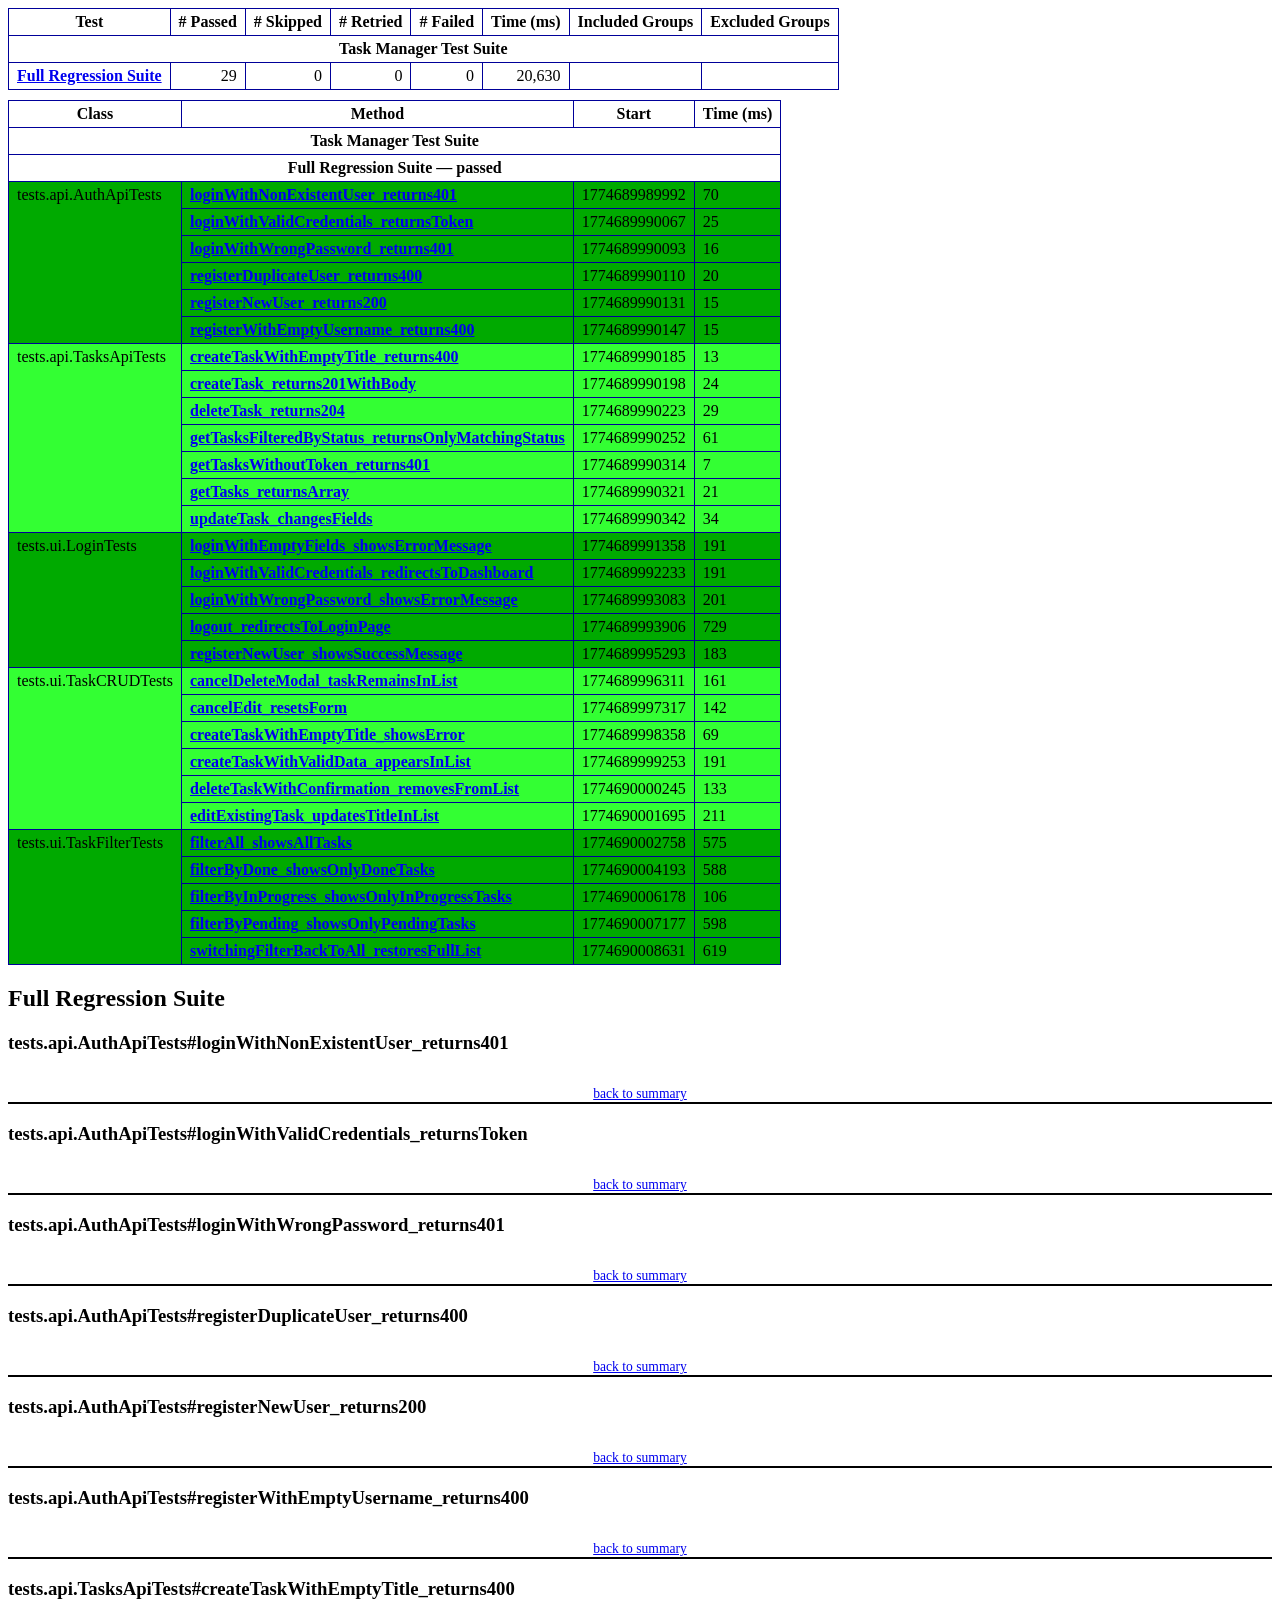
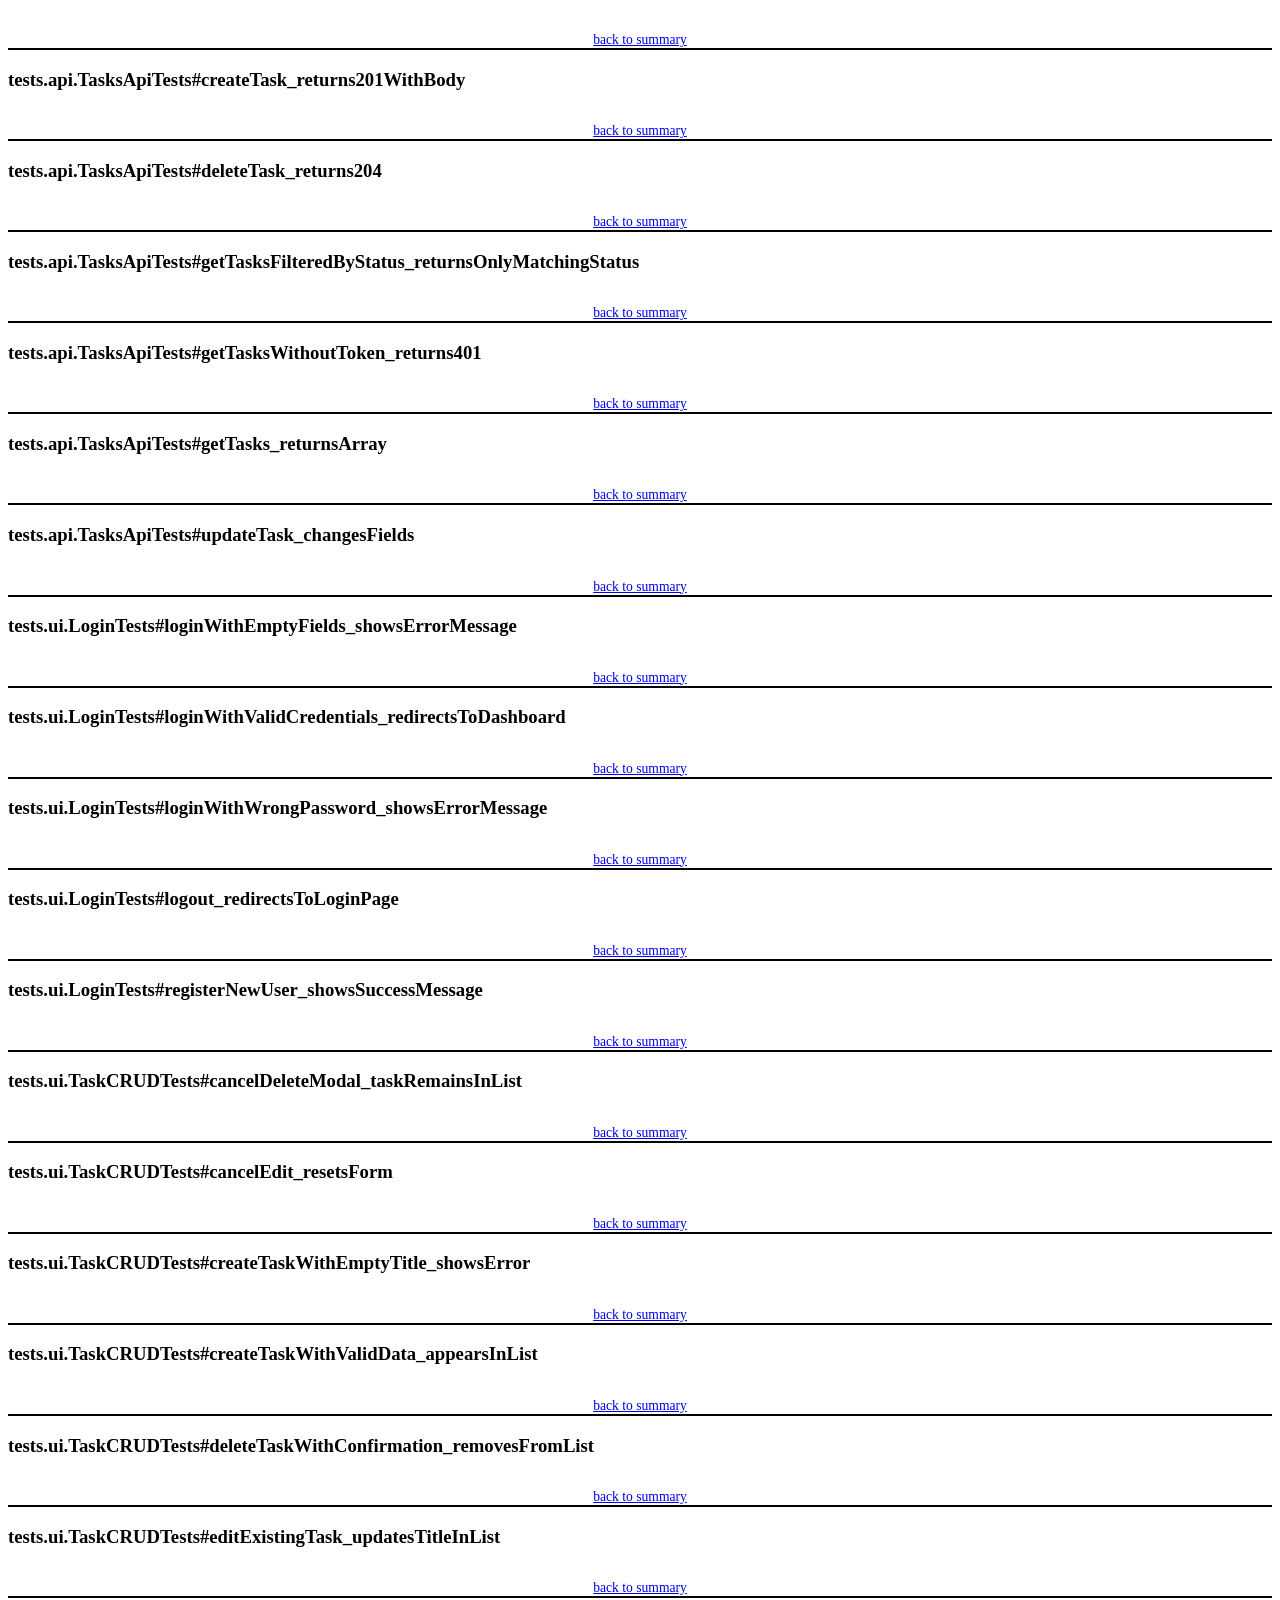
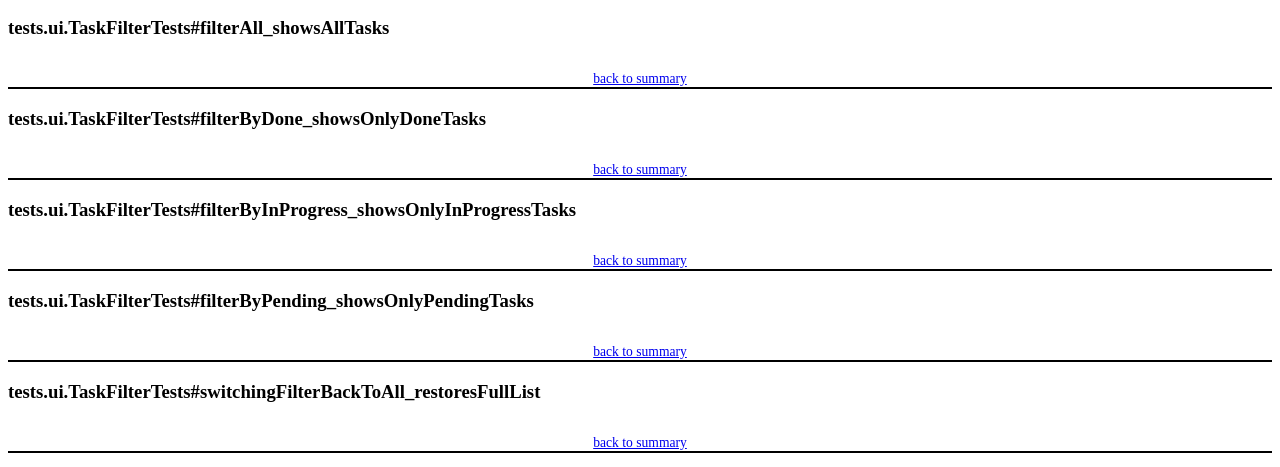
<file: test-framework/target/surefire-reports/emailable-report.html>
<!DOCTYPE html PUBLIC "-//W3C//DTD XHTML 1.1//EN" "https://www.w3.org/TR/xhtml11/DTD/xhtml11.dtd">
<html xmlns="https://www.w3.org/1999/xhtml">
<head>
<meta http-equiv="content-type" content="text/html; charset=UTF-8"/>
<title>TestNG Report</title>
<style type="text/css">table {margin-bottom:10px;border-collapse:collapse;empty-cells:show}th,td {border:1px solid #009;padding:.25em .5em}th {vertical-align:bottom}td {vertical-align:top}table a {font-weight:bold}.stripe td {background-color: #E6EBF9}.num {text-align:right}.passedodd td {background-color: #3F3}.passedeven td {background-color: #0A0}.skippedodd td {background-color: #DDD}.skippedeven td {background-color: #CCC}.failedodd td,.attn {background-color: #F33}.failedeven td,.stripe .attn {background-color: #D00}.stacktrace {white-space:pre;font-family:monospace}.totop {font-size:85%;text-align:center;border-bottom:2px solid #000}.invisible {display:none}</style>
</head>
<body>
<table>
<tr><th>Test</th><th># Passed</th><th># Skipped</th><th># Retried</th><th># Failed</th><th>Time (ms)</th><th>Included Groups</th><th>Excluded Groups</th></tr>
<tr><th colspan="8">Task Manager Test Suite</th></tr>
<tr><td><a href="#t0">Full Regression Suite</a></td><td class="num">29</td><td class="num">0</td><td class="num">0</td><td class="num">0</td><td class="num">20,630</td><td></td><td></td></tr>
</table>
<table id='summary'><thead><tr><th>Class</th><th>Method</th><th>Start</th><th>Time (ms)</th></tr></thead><tbody><tr><th colspan="4">Task Manager Test Suite</th></tr></tbody><tbody id="t0"><tr><th colspan="4">Full Regression Suite &#8212; passed</th></tr><tr class="passedeven"><td rowspan="6">tests.api.AuthApiTests</td><td><a href="#m0">loginWithNonExistentUser_returns401</a></td><td rowspan="1">1774689989992</td><td rowspan="1">70</td></tr><tr class="passedeven"><td><a href="#m1">loginWithValidCredentials_returnsToken</a></td><td rowspan="1">1774689990067</td><td rowspan="1">25</td></tr><tr class="passedeven"><td><a href="#m2">loginWithWrongPassword_returns401</a></td><td rowspan="1">1774689990093</td><td rowspan="1">16</td></tr><tr class="passedeven"><td><a href="#m3">registerDuplicateUser_returns400</a></td><td rowspan="1">1774689990110</td><td rowspan="1">20</td></tr><tr class="passedeven"><td><a href="#m4">registerNewUser_returns200</a></td><td rowspan="1">1774689990131</td><td rowspan="1">15</td></tr><tr class="passedeven"><td><a href="#m5">registerWithEmptyUsername_returns400</a></td><td rowspan="1">1774689990147</td><td rowspan="1">15</td></tr><tr class="passedodd"><td rowspan="7">tests.api.TasksApiTests</td><td><a href="#m6">createTaskWithEmptyTitle_returns400</a></td><td rowspan="1">1774689990185</td><td rowspan="1">13</td></tr><tr class="passedodd"><td><a href="#m7">createTask_returns201WithBody</a></td><td rowspan="1">1774689990198</td><td rowspan="1">24</td></tr><tr class="passedodd"><td><a href="#m8">deleteTask_returns204</a></td><td rowspan="1">1774689990223</td><td rowspan="1">29</td></tr><tr class="passedodd"><td><a href="#m9">getTasksFilteredByStatus_returnsOnlyMatchingStatus</a></td><td rowspan="1">1774689990252</td><td rowspan="1">61</td></tr><tr class="passedodd"><td><a href="#m10">getTasksWithoutToken_returns401</a></td><td rowspan="1">1774689990314</td><td rowspan="1">7</td></tr><tr class="passedodd"><td><a href="#m11">getTasks_returnsArray</a></td><td rowspan="1">1774689990321</td><td rowspan="1">21</td></tr><tr class="passedodd"><td><a href="#m12">updateTask_changesFields</a></td><td rowspan="1">1774689990342</td><td rowspan="1">34</td></tr><tr class="passedeven"><td rowspan="5">tests.ui.LoginTests</td><td><a href="#m13">loginWithEmptyFields_showsErrorMessage</a></td><td rowspan="1">1774689991358</td><td rowspan="1">191</td></tr><tr class="passedeven"><td><a href="#m14">loginWithValidCredentials_redirectsToDashboard</a></td><td rowspan="1">1774689992233</td><td rowspan="1">191</td></tr><tr class="passedeven"><td><a href="#m15">loginWithWrongPassword_showsErrorMessage</a></td><td rowspan="1">1774689993083</td><td rowspan="1">201</td></tr><tr class="passedeven"><td><a href="#m16">logout_redirectsToLoginPage</a></td><td rowspan="1">1774689993906</td><td rowspan="1">729</td></tr><tr class="passedeven"><td><a href="#m17">registerNewUser_showsSuccessMessage</a></td><td rowspan="1">1774689995293</td><td rowspan="1">183</td></tr><tr class="passedodd"><td rowspan="6">tests.ui.TaskCRUDTests</td><td><a href="#m18">cancelDeleteModal_taskRemainsInList</a></td><td rowspan="1">1774689996311</td><td rowspan="1">161</td></tr><tr class="passedodd"><td><a href="#m19">cancelEdit_resetsForm</a></td><td rowspan="1">1774689997317</td><td rowspan="1">142</td></tr><tr class="passedodd"><td><a href="#m20">createTaskWithEmptyTitle_showsError</a></td><td rowspan="1">1774689998358</td><td rowspan="1">69</td></tr><tr class="passedodd"><td><a href="#m21">createTaskWithValidData_appearsInList</a></td><td rowspan="1">1774689999253</td><td rowspan="1">191</td></tr><tr class="passedodd"><td><a href="#m22">deleteTaskWithConfirmation_removesFromList</a></td><td rowspan="1">1774690000245</td><td rowspan="1">133</td></tr><tr class="passedodd"><td><a href="#m23">editExistingTask_updatesTitleInList</a></td><td rowspan="1">1774690001695</td><td rowspan="1">211</td></tr><tr class="passedeven"><td rowspan="5">tests.ui.TaskFilterTests</td><td><a href="#m24">filterAll_showsAllTasks</a></td><td rowspan="1">1774690002758</td><td rowspan="1">575</td></tr><tr class="passedeven"><td><a href="#m25">filterByDone_showsOnlyDoneTasks</a></td><td rowspan="1">1774690004193</td><td rowspan="1">588</td></tr><tr class="passedeven"><td><a href="#m26">filterByInProgress_showsOnlyInProgressTasks</a></td><td rowspan="1">1774690006178</td><td rowspan="1">106</td></tr><tr class="passedeven"><td><a href="#m27">filterByPending_showsOnlyPendingTasks</a></td><td rowspan="1">1774690007177</td><td rowspan="1">598</td></tr><tr class="passedeven"><td><a href="#m28">switchingFilterBackToAll_restoresFullList</a></td><td rowspan="1">1774690008631</td><td rowspan="1">619</td></tr></tbody>
</table>
<h2>Full Regression Suite</h2><h3 id="m0">tests.api.AuthApiTests#loginWithNonExistentUser_returns401</h3><table class="result"><tr><th class="invisible"/></tr></table><p class="totop"><a href="#summary">back to summary</a></p>
<h3 id="m1">tests.api.AuthApiTests#loginWithValidCredentials_returnsToken</h3><table class="result"><tr><th class="invisible"/></tr></table><p class="totop"><a href="#summary">back to summary</a></p>
<h3 id="m2">tests.api.AuthApiTests#loginWithWrongPassword_returns401</h3><table class="result"><tr><th class="invisible"/></tr></table><p class="totop"><a href="#summary">back to summary</a></p>
<h3 id="m3">tests.api.AuthApiTests#registerDuplicateUser_returns400</h3><table class="result"><tr><th class="invisible"/></tr></table><p class="totop"><a href="#summary">back to summary</a></p>
<h3 id="m4">tests.api.AuthApiTests#registerNewUser_returns200</h3><table class="result"><tr><th class="invisible"/></tr></table><p class="totop"><a href="#summary">back to summary</a></p>
<h3 id="m5">tests.api.AuthApiTests#registerWithEmptyUsername_returns400</h3><table class="result"><tr><th class="invisible"/></tr></table><p class="totop"><a href="#summary">back to summary</a></p>
<h3 id="m6">tests.api.TasksApiTests#createTaskWithEmptyTitle_returns400</h3><table class="result"><tr><th class="invisible"/></tr></table><p class="totop"><a href="#summary">back to summary</a></p>
<h3 id="m7">tests.api.TasksApiTests#createTask_returns201WithBody</h3><table class="result"><tr><th class="invisible"/></tr></table><p class="totop"><a href="#summary">back to summary</a></p>
<h3 id="m8">tests.api.TasksApiTests#deleteTask_returns204</h3><table class="result"><tr><th class="invisible"/></tr></table><p class="totop"><a href="#summary">back to summary</a></p>
<h3 id="m9">tests.api.TasksApiTests#getTasksFilteredByStatus_returnsOnlyMatchingStatus</h3><table class="result"><tr><th class="invisible"/></tr></table><p class="totop"><a href="#summary">back to summary</a></p>
<h3 id="m10">tests.api.TasksApiTests#getTasksWithoutToken_returns401</h3><table class="result"><tr><th class="invisible"/></tr></table><p class="totop"><a href="#summary">back to summary</a></p>
<h3 id="m11">tests.api.TasksApiTests#getTasks_returnsArray</h3><table class="result"><tr><th class="invisible"/></tr></table><p class="totop"><a href="#summary">back to summary</a></p>
<h3 id="m12">tests.api.TasksApiTests#updateTask_changesFields</h3><table class="result"><tr><th class="invisible"/></tr></table><p class="totop"><a href="#summary">back to summary</a></p>
<h3 id="m13">tests.ui.LoginTests#loginWithEmptyFields_showsErrorMessage</h3><table class="result"><tr><th class="invisible"/></tr></table><p class="totop"><a href="#summary">back to summary</a></p>
<h3 id="m14">tests.ui.LoginTests#loginWithValidCredentials_redirectsToDashboard</h3><table class="result"><tr><th class="invisible"/></tr></table><p class="totop"><a href="#summary">back to summary</a></p>
<h3 id="m15">tests.ui.LoginTests#loginWithWrongPassword_showsErrorMessage</h3><table class="result"><tr><th class="invisible"/></tr></table><p class="totop"><a href="#summary">back to summary</a></p>
<h3 id="m16">tests.ui.LoginTests#logout_redirectsToLoginPage</h3><table class="result"><tr><th class="invisible"/></tr></table><p class="totop"><a href="#summary">back to summary</a></p>
<h3 id="m17">tests.ui.LoginTests#registerNewUser_showsSuccessMessage</h3><table class="result"><tr><th class="invisible"/></tr></table><p class="totop"><a href="#summary">back to summary</a></p>
<h3 id="m18">tests.ui.TaskCRUDTests#cancelDeleteModal_taskRemainsInList</h3><table class="result"><tr><th class="invisible"/></tr></table><p class="totop"><a href="#summary">back to summary</a></p>
<h3 id="m19">tests.ui.TaskCRUDTests#cancelEdit_resetsForm</h3><table class="result"><tr><th class="invisible"/></tr></table><p class="totop"><a href="#summary">back to summary</a></p>
<h3 id="m20">tests.ui.TaskCRUDTests#createTaskWithEmptyTitle_showsError</h3><table class="result"><tr><th class="invisible"/></tr></table><p class="totop"><a href="#summary">back to summary</a></p>
<h3 id="m21">tests.ui.TaskCRUDTests#createTaskWithValidData_appearsInList</h3><table class="result"><tr><th class="invisible"/></tr></table><p class="totop"><a href="#summary">back to summary</a></p>
<h3 id="m22">tests.ui.TaskCRUDTests#deleteTaskWithConfirmation_removesFromList</h3><table class="result"><tr><th class="invisible"/></tr></table><p class="totop"><a href="#summary">back to summary</a></p>
<h3 id="m23">tests.ui.TaskCRUDTests#editExistingTask_updatesTitleInList</h3><table class="result"><tr><th class="invisible"/></tr></table><p class="totop"><a href="#summary">back to summary</a></p>
<h3 id="m24">tests.ui.TaskFilterTests#filterAll_showsAllTasks</h3><table class="result"><tr><th class="invisible"/></tr></table><p class="totop"><a href="#summary">back to summary</a></p>
<h3 id="m25">tests.ui.TaskFilterTests#filterByDone_showsOnlyDoneTasks</h3><table class="result"><tr><th class="invisible"/></tr></table><p class="totop"><a href="#summary">back to summary</a></p>
<h3 id="m26">tests.ui.TaskFilterTests#filterByInProgress_showsOnlyInProgressTasks</h3><table class="result"><tr><th class="invisible"/></tr></table><p class="totop"><a href="#summary">back to summary</a></p>
<h3 id="m27">tests.ui.TaskFilterTests#filterByPending_showsOnlyPendingTasks</h3><table class="result"><tr><th class="invisible"/></tr></table><p class="totop"><a href="#summary">back to summary</a></p>
<h3 id="m28">tests.ui.TaskFilterTests#switchingFilterBackToAll_restoresFullList</h3><table class="result"><tr><th class="invisible"/></tr></table><p class="totop"><a href="#summary">back to summary</a></p>
</body>
</html>
</file>
<file: test-framework/target/surefire-reports/testng-reports1.css>
body {
    background-color: whitesmoke;
    margin: 0 0 5px 5px;
}
ul {
     margin-top: 10px;
     margin-left:-10px;
}
 li {
     font-family: "Helvetica Neue", Helvetica, Arial, sans-serif;
     padding:5px 5px;
 }
 a {
     text-decoration: none;
     color: black;
     font-size: 14px;
 }

 a:hover {
    color:black ;
    text-decoration: underline;
 }

 .navigator-selected {
     /* #ffa500; Mouse hover color after click Orange.*/
     background:#027368
 }

 .wrapper {
     position: absolute;
     top: 60px;
     bottom: 0;
     left: 400px;
     right: 0;
     margin-right:9px;
     overflow: auto;/*imortant*/
 }

 .navigator-root {
     position: absolute;
     top: 60px;
     bottom: 0;
     left: 0;
     width: 400px;
     overflow-y: auto;/*important*/
 }

 .suite {
     margin: -5px 10px 10px 5px;
     background-color: whitesmoke ;/*Colour of the left bside box*/
 }

 .suite-name {
     font-size: 24px;
     font-family: "Helvetica Neue", Helvetica, Arial, sans-serif;/*All TEST SUITE*/
     color: white;
 }

 .main-panel-header {
     padding: 5px;
     background-color: #027368; /*afeeee*/;
     font-family: "Helvetica Neue", Helvetica, Arial, sans-serif;
     color:white;
     font-size: 18px;
 }

 .main-panel-content {
     padding: 5px;
     margin-bottom: 10px;
     background-color: #CCD0D1; /*d0ffff*/; /*Belongs to backGround of rightSide boxes*/
 }

 .rounded-window {
     border-style: dotted;
     border-width: 1px;/*Border of left Side box*/
     background-color: whitesmoke;
     border-radius: 10px;
 }

 .rounded-window-top {
     border-top-right-radius: 10px 10px;
     border-top-left-radius: 10px 10px;
     border-style: solid;
     border-width: 1px;
     overflow: auto;/*Top of RightSide box*/
 }

 .light-rounded-window-top {
     background-color: #027368;
     padding-left:120px;
     border-radius: 10px;

 }

 .rounded-window-bottom {
     border-bottom-right-radius: 10px 10px;
     border-bottom-left-radius: 10px 10px;
     overflow: auto;/*Bottom of rightSide box*/
 }

 .method-name {
     font-size: 14px;
     font-family: "Helvetica Neue", Helvetica, Arial, sans-serif;
     font-weight: bold;
 }

 .method-content {
     border-style: solid;
     border-width: 0 0 1px 0;
     margin-bottom: 10px;
     padding-bottom: 5px;
     width: 100%;
 }

 .parameters {
     font-size: 14px;
     font-family: "Helvetica Neue", Helvetica, Arial, sans-serif;
 }

 .stack-trace {
     white-space: pre;
     font-family: "Helvetica Neue", Helvetica, Arial, sans-serif;
     font-size: 12px;
     font-weight: bold;
     margin-top: 0;
     margin-left: 20px; /*Error Stack Trace Message*/
 }

 .testng-xml {
    font-family: "Helvetica Neue", Helvetica, Arial, sans-serif;
 }

 .method-list-content {
     margin-left: 10px;
 }

 .navigator-suite-content {
     margin-left: 10px;
     font: 12px 'Lucida Grande';
 }

 .suite-section-title {
     font-family: "Helvetica Neue", Helvetica, Arial, sans-serif;
     font-size: 14px;
     font-weight:bold;
     background-color: #8C8887;
     margin-left: -10px;
     margin-top:10px;
     padding:6px;
 }

 .suite-section-content {
     list-style-image: url(bullet_point.png);
     background-color: whitesmoke;
     font-family: "Helvetica Neue", Helvetica, Arial, sans-serif;
     overflow: hidden;
 }

 .top-banner-root {
     position: absolute;
     top: 0;
     height: 45px;
     left: 0;
     right: 0;
     padding: 5px;
     margin: 0 0 5px 0;
     background-color: #027368;
     font-family: "Helvetica Neue", Helvetica, Arial, sans-serif;
     font-size: 18px;
     color: #fff;
     text-align: center;/*Belongs to the Top of Report*//*Status: - Completed*/
 }

 .top-banner-title-font {
     font-size: 25px;
     font-family: "Helvetica Neue", Helvetica, Arial, sans-serif;
     padding: 3px;
     float: right;
 }

 .test-name {
     font-family: "Helvetica Neue", Helvetica, Arial, sans-serif;
     font-size: 16px;
 }

 .suite-icon {
     padding: 5px;
     float: right;
     height: 20px;
 }

 .test-group {
     font: 20px 'Lucida Grande';
     margin: 5px 5px 10px 5px;
     border-width: 0 0 1px 0;
     border-style: solid;
     padding: 5px;
 }

 .test-group-name {
     font-weight: bold;
 }

 .method-in-group {
     font-size: 16px;
     margin-left: 80px;
 }

 table.google-visualization-table-table {
     width: 100%;
 }

 .reporter-method-name {
     font-size: 14px;
     font-family: "Helvetica Neue", Helvetica, Arial, sans-serif;
 }

 .reporter-method-output-div {
     padding: 5px;
     margin: 0 0 5px 20px;
     font-size: 12px;
     font-family: "Helvetica Neue", Helvetica, Arial, sans-serif;
     border-width: 0 0 0 1px;
     border-style: solid;
 }

 .ignored-class-div {
     font-size: 14px;
     font-family: "Helvetica Neue", Helvetica, Arial, sans-serif;
 }

 .ignored-methods-div {
     padding: 5px;
     margin: 0 0 5px 20px;
     font-size: 12px;
     font-family: "Helvetica Neue", Helvetica, Arial, sans-serif;
     border-width: 0 0 0 1px;
     border-style: solid;
 }

 .border-failed {
    border-radius:2px;
     border-style: solid;
     border-width: 0 0 0 10px;
     border-color: #F20505;
 }

 .border-skipped {
     border-radius:2px;
     border-style: solid;
     border-width: 0 0 0 10px;
     border-color: #F2BE22;
 }

 .border-passed {
     border-radius:2px;
     border-style: solid;
     border-width: 0 0 0 10px;
     border-color: #038C73;
 }

 .times-div {
     text-align: center;
     padding: 5px;
 }

 .suite-total-time {
     font: 16px 'Lucida Grande';
 }

 .configuration-suite {
     margin-left: 20px;
 }

 .configuration-test {
     margin-left: 40px;
 }

 .configuration-class {
     margin-left: 60px;
 }

 .configuration-method {
     margin-left: 80px;
 }

 .test-method {
     margin-left: 100px;
 }

 .chronological-class {
     background-color: #CCD0D1;
     border-width: 0 0 1px 1px;/*Chronological*/
 }

 .method-start {
     float: right;
 }

 .chronological-class-name {
     padding: 0 0 0 5px;
     margin-top:5px;
     font-family: "Helvetica Neue", Helvetica, Arial, sans-serif;
     color: #008;
 }

 .after, .before, .test-method {
     font-family: "Helvetica Neue", Helvetica, Arial, sans-serif;
     font-size: 14px;
     margin-top:5px;
 }

 .navigator-suite-header {
     font-size: 18px;
     margin: 0px 10px 10px 5px;
     padding: 5px;
     border-radius: 10px;
     background-color: #027368;
     color: white;
     font-weight:bold;
     font-family: "Helvetica Neue", Helvetica, Arial, sans-serif;
     text-align: center; /*All Suites on top of left box*//*Status: -Completed*/
 }

 .collapse-all-icon {
     padding: 3px;
     float: right;
 }
 .button{
    position: absolute;
    margin-left:500px;
    margin-top:8px;
    background-color: white;
    color:#027368;
    font-family: "Helvetica Neue", Helvetica, Arial, sans-serif;
    font-weight:bold;
    border-color:#027368;
    border-radius:25px;
    cursor: pointer;
    height:30px;
    width:150px;
    outline: none;
}
/*Author: - Akhil Gullapalli*/
</file>
<file: test-framework/target/surefire-reports/testng-reports.css>
body {
    margin: 0 0 5px 5px;
}

ul {
    margin: 0;
}

li {
    list-style-type: none;
}

a {
    text-decoration: none;
}

a:hover {
    text-decoration: underline;
}

.navigator-selected {
    background: #ffa500;
}

.wrapper {
    position: absolute;
    top: 60px;
    bottom: 0;
    left: 400px;
    right: 0;
    overflow: auto;
}

.navigator-root {
    position: absolute;
    top: 60px;
    bottom: 0;
    left: 0;
    width: 400px;
    overflow-y: auto;
}

.suite {
    margin: 0 10px 10px 0;
    background-color: #fff8dc;
}

.suite-name {
    padding-left: 10px;
    font-size: 25px;
    font-family: Times, sans-serif;
}

.main-panel-header {
    padding: 5px;
    background-color: #9FB4D9; /*afeeee*/;
    font-family: monospace;
    font-size: 18px;
}

.main-panel-content {
    padding: 5px;
    margin-bottom: 10px;
    background-color: #DEE8FC; /*d0ffff*/;
}

.rounded-window {
    border-radius: 10px;
    border-style: solid;
    border-width: 1px;
}

.rounded-window-top {
    border-top-right-radius: 10px 10px;
    border-top-left-radius: 10px 10px;
    border-style: solid;
    border-width: 1px;
    overflow: auto;
}

.light-rounded-window-top {
    border-top-right-radius: 10px 10px;
    border-top-left-radius: 10px 10px;
}

.rounded-window-bottom {
    border-style: solid;
    border-width: 0 1px 1px 1px;
    border-bottom-right-radius: 10px 10px;
    border-bottom-left-radius: 10px 10px;
    overflow: auto;
}

.method-name {
    font-size: 12px;
    font-family: monospace;
}

.method-content {
    border-style: solid;
    border-width: 0 0 1px 0;
    margin-bottom: 10px;
    padding-bottom: 5px;
    width: 80%;
}

.parameters {
    font-size: 14px;
    font-family: monospace;
}

.stack-trace {
    white-space: pre;
    font-family: monospace;
    font-size: 12px;
    font-weight: bold;
    margin-top: 0;
    margin-left: 20px;
}

.testng-xml {
    font-family: monospace;
}

.method-list-content {
    margin-left: 10px;
}

.navigator-suite-content {
    margin-left: 10px;
    font: 12px 'Lucida Grande';
}

.suite-section-title {
    margin-top: 10px;
    width: 80%;
    border-style: solid;
    border-width: 1px 0 0 0;
    font-family: Times, sans-serif;
    font-size: 18px;
    font-weight: bold;
}

.suite-section-content {
    list-style-image: url(bullet_point.png);
}

.top-banner-root {
    position: absolute;
    top: 0;
    height: 45px;
    left: 0;
    right: 0;
    padding: 5px;
    margin: 0 0 5px 0;
    background-color: #0066ff;
    font-family: Times, sans-serif;
    color: #fff;
    text-align: center;
}
.button{
    position: absolute;
    margin-left:500px;
    margin-top:8px;
    background-color: white;
    color:#0066ff;
    font-family: "Helvetica Neue", Helvetica, Arial, sans-serif;
    font-weight:bold;
    border-color:#0066ff ;
    border-radius:25px;
    cursor: pointer;
    height:30px;
    width:150px;
    outline:none;

}

.top-banner-title-font {
    font-size: 25px;
}

.test-name {
    font-family: 'Lucida Grande', sans-serif;
    font-size: 16px;
}

.suite-icon {
    padding: 5px;
    float: right;
    height: 20px;
}

.test-group {
    font: 20px 'Lucida Grande';
    margin: 5px 5px 10px 5px;
    border-width: 0 0 1px 0;
    border-style: solid;
    padding: 5px;
}

.test-group-name {
    font-weight: bold;
}

.method-in-group {
    font-size: 16px;
    margin-left: 80px;
}

table.google-visualization-table-table {
    width: 100%;
}

.reporter-method-name {
    font-size: 14px;
    font-family: monospace;
}

.reporter-method-output-div {
    padding: 5px;
    margin: 0 0 5px 20px;
    font-size: 12px;
    font-family: monospace;
    border-width: 0 0 0 1px;
    border-style: solid;
}

.ignored-class-div {
    font-size: 14px;
    font-family: monospace;
}

.ignored-methods-div {
    padding: 5px;
    margin: 0 0 5px 20px;
    font-size: 12px;
    font-family: monospace;
    border-width: 0 0 0 1px;
    border-style: solid;
}

.border-failed {
    border-top-left-radius: 10px 10px;
    border-bottom-left-radius: 10px 10px;
    border-style: solid;
    border-width: 0 0 0 10px;
    border-color: #f00;
}

.border-skipped {
    border-top-left-radius: 10px 10px;
    border-bottom-left-radius: 10px 10px;
    border-style: solid;
    border-width: 0 0 0 10px;
    border-color: #edc600;
}

.border-passed {
    border-top-left-radius: 10px 10px;
    border-bottom-left-radius: 10px 10px;
    border-style: solid;
    border-width: 0 0 0 10px;
    border-color: #19f52d;
}

.times-div {
    text-align: center;
    padding: 5px;
}

.suite-total-time {
    font: 16px 'Lucida Grande';
}

.configuration-suite {
    margin-left: 20px;
}

.configuration-test {
    margin-left: 40px;
}

.configuration-class {
    margin-left: 60px;
}

.configuration-method {
    margin-left: 80px;
}

.test-method {
    margin-left: 100px;
}

.chronological-class {
    background-color: skyblue;
    border-style: solid;
    border-width: 0 0 1px 1px;
}

.method-start {
    float: right;
}

.chronological-class-name {
    padding: 0 0 0 5px;
    color: #008;
}

.after, .before, .test-method {
    font-family: monospace;
    font-size: 14px;
}

.navigator-suite-header {
    font-size: 22px;
    margin: 0 10px 5px 0;
    background-color: #deb887;
    text-align: center;
}

.collapse-all-icon {
    padding: 5px;
    float: right;
}
/*retro Theme*/
</file>
